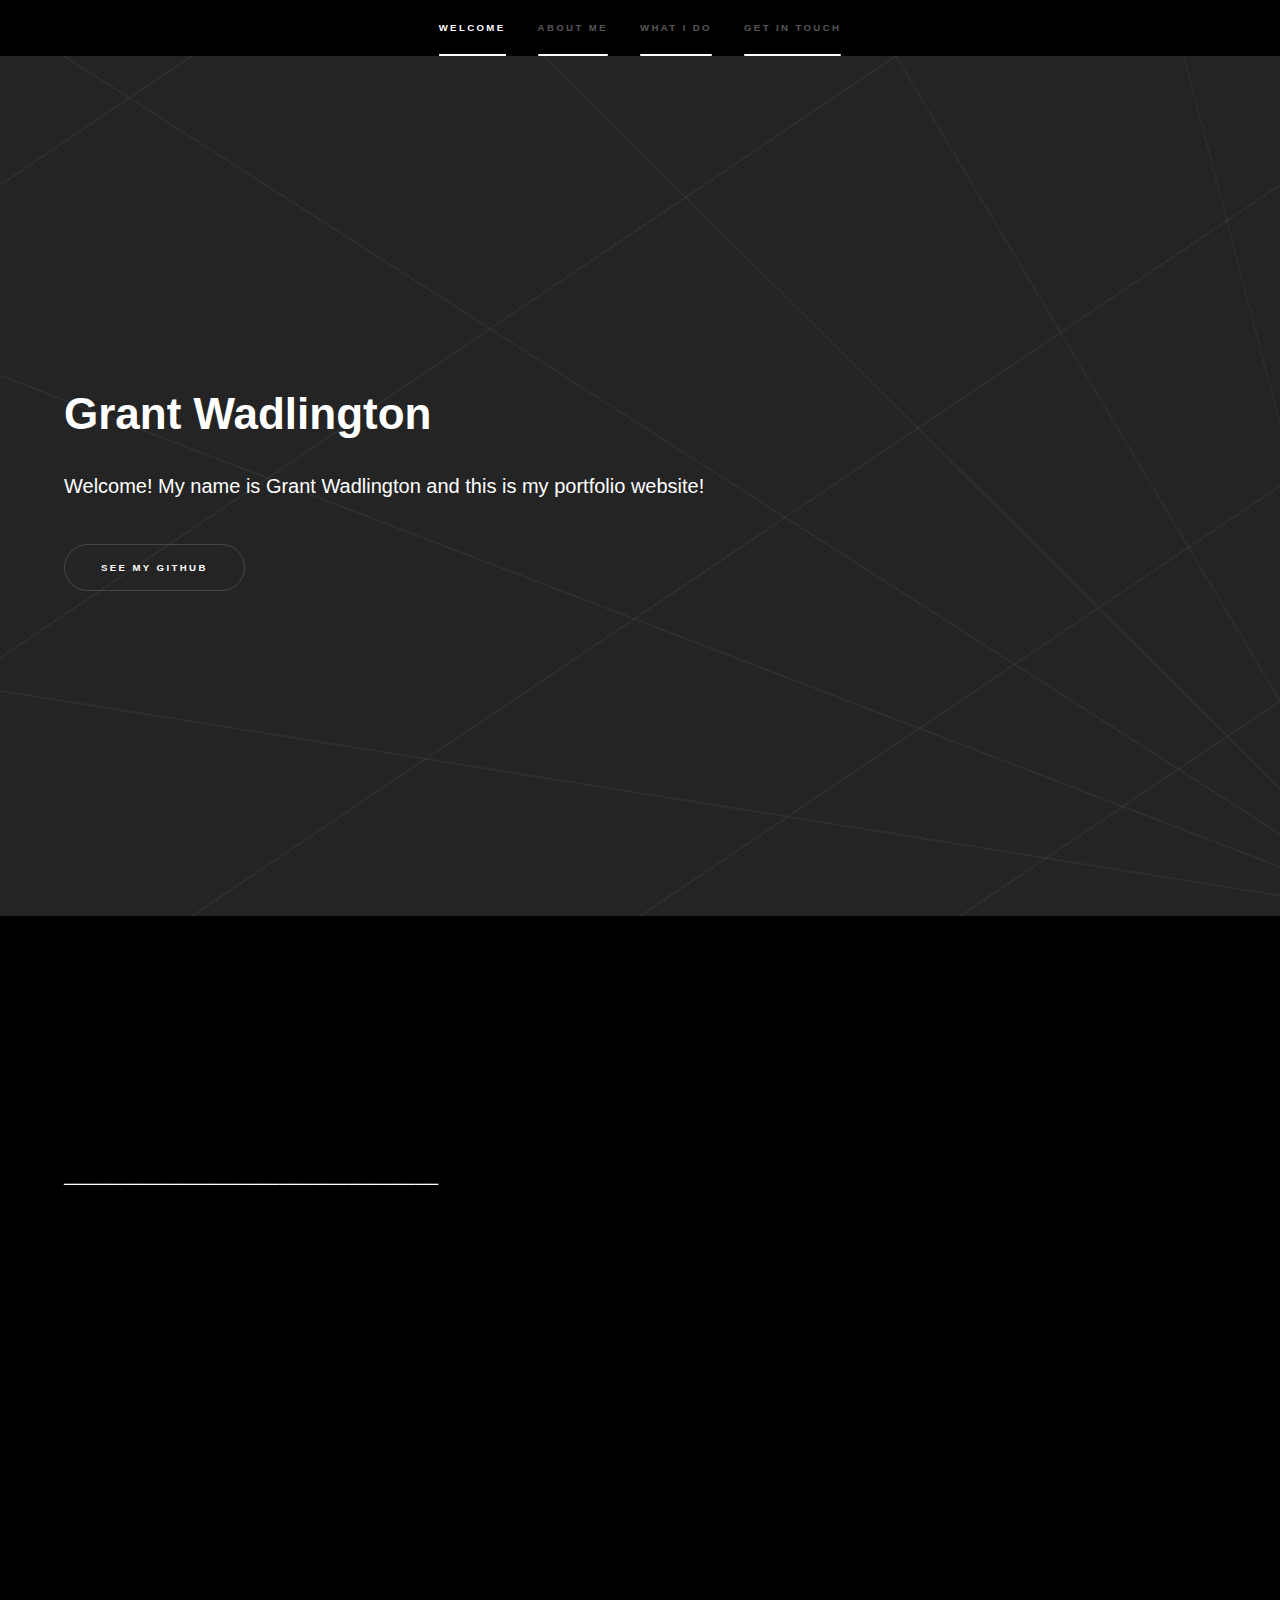
<file: index.html>
<!DOCTYPE HTML>
<!--
	Hyperspace by HTML5 UP
	html5up.net | @ajlkn
	Free for personal and commercial use under the CCA 3.0 license (html5up.net/license)
-->
<html>
	<head>
		<title>Grant Wadlington</title>
		<meta charset="utf-8" />
		<meta name="viewport" content="width=device-width, initial-scale=1, user-scalable=no" />
		<link rel="stylesheet" href="assets/css/main.css" />
		<noscript><link rel="stylesheet" href="assets/css/noscript.css" /></noscript>
	</head>
	<body class="is-preload">

		<!-- Sidebar -->
			<section id="sidebar">
				<div class="inner">
					<nav>
						<ul>
							<li><a href="#intro">Welcome</a></li>
							<li><a href="#one">About me</a></li>
							<li><a href="#two">What I do</a></li>
							<li><a href="#three">Get in touch</a></li>
						</ul>
					</nav>
				</div>
			</section>

		<!-- Wrapper -->
			<div id="wrapper">

				<!-- Intro -->
					<section id="intro" class="wrapper style1 fullscreen fade-up">
						<div class="inner">
							<h1>Grant Wadlington</h1>
							<p>Welcome! My name is Grant Wadlington and this is my portfolio website! <br/></p>
							<ul class="actions">
								<li><a href="https://github.com/grantwad" class="button">See My GitHub</a></li>
							</ul>
						
						</div>
					</section>

				<!-- One -->
					<section id="one" class="wrapper style2 spotlights">
						<section>
					
							<div class="content">
								<div class="inner">
									<h2>About me</h2>
									<p>My name is Grant Wadlington and this is my portfolio website! Currently, I am enrolled in the BC Skills coding class of 2021-2022.</p>
								</div>
								<div>─────────────────────────────────</div>
							</div>
						</section>
						<section>
							
							<div class="content">
								<div class="inner">
									<h2>What I do</h2>
									<p>I design and develop websites specifically for startups and small businesses.</p>
									<ul class="actions">
										<li><a href="#three" class="button">Is that you? Contact me!</a></li>
									</ul>
								
								<div>─────────────────────────────────</div>
						
						
					

				<!-- Two -->
				

				
						<div class="inner">
							

							<ul></ul>
							<ul class="actions">
								<li><a href="https://github.com/grantwad/TextAdventureGameProject" class="button">See My Text Adventure Game Project</a></li></ul>
								<a href="https://github.com/grantwad/TaskManagerProject" class="button">See My Task Manager Project</a></li></ul> 
<ul></ul>
							</li></ul>
							<a href="https://github.com/grantwad/PasswordGeneratorProject" class="button">See My Password Manager Project</a></li></ul>
							<ul></ul>
						</li></ul>
						<a href="https://github.com/grantwad?tab=repositories" class="button">...More</a></li></ul>
						<ul></ul>
						<ul> </ul>
					</section>

					

					</section>
				<!-- Three -->
					<section id="three" class="wrapper style1 fade-up">
						<div class="inner">
							<h2>Get in touch</h2>
							<p>Like what you see? Contact me! </p>
							<div class="split style1">
								<section>
									<form method="post" action="#">
										<div class="fields">
											<div class="field half">
												<label for="name">Your Name</label>
												<input type="text" name="name" id="name" />
											</div>
											<div class="field half">
												<label for="email">Your Email</label>
												<input type="text" name="email" id="email" />
											</div>
											<div class="field">
												<label for="message">Your Message</label>
												<textarea name="message" id="message" rows="5"></textarea>
											</div>
										</div>
										<ul class="actions">
											<li><a href="" class="button submit">Ready to submit your message? Click here!</a></li>
										</ul>
									</form>
								</section>
								<section>
									<ul class="contact">
						
										<li>
											<h3>Email me!</h3>
											<a href="#">grant.c.wadlington@gmail.com</a>
										</li>
										<li>
											<h3>Call me!</h3>
											<span>(859) 559-9109</span>
										</li>
										<li>
											<h3>Connect with me!</h3>
											<ul class="icons">
											
												<li><a href="https://github.com/grantwad" class="icon brands fa-github"><span class="label">GitHub</span></a></li>
												<li><a href="https://www.instagram.com/grantwadlington/" class="icon brands fa-instagram"><span class="label">Instagram</span></a></li>
										
											</ul>
										</li>
									</ul>
								</section>
							</div>
						</div>
					</section>

			</div>

		<!-- Footer -->
			<footer id="footer" class="wrapper style1-alt">
				<div class="inner">
					<ul class="menu">
						<li>&copy; Grant Wadlington 2021©. All rights reserved. </li>
					</ul>
				</div>
			</footer>

		<!-- Scripts -->
			<script src="assets/js/jquery.min.js"></script>
			<script src="assets/js/jquery.scrollex.min.js"></script>
			<script src="assets/js/jquery.scrolly.min.js"></script>
			<script src="assets/js/browser.min.js"></script>
			<script src="assets/js/breakpoints.min.js"></script>
			<script src="assets/js/util.js"></script>
			<script src="assets/js/main.js"></script>

	</body>
</html>
</file>
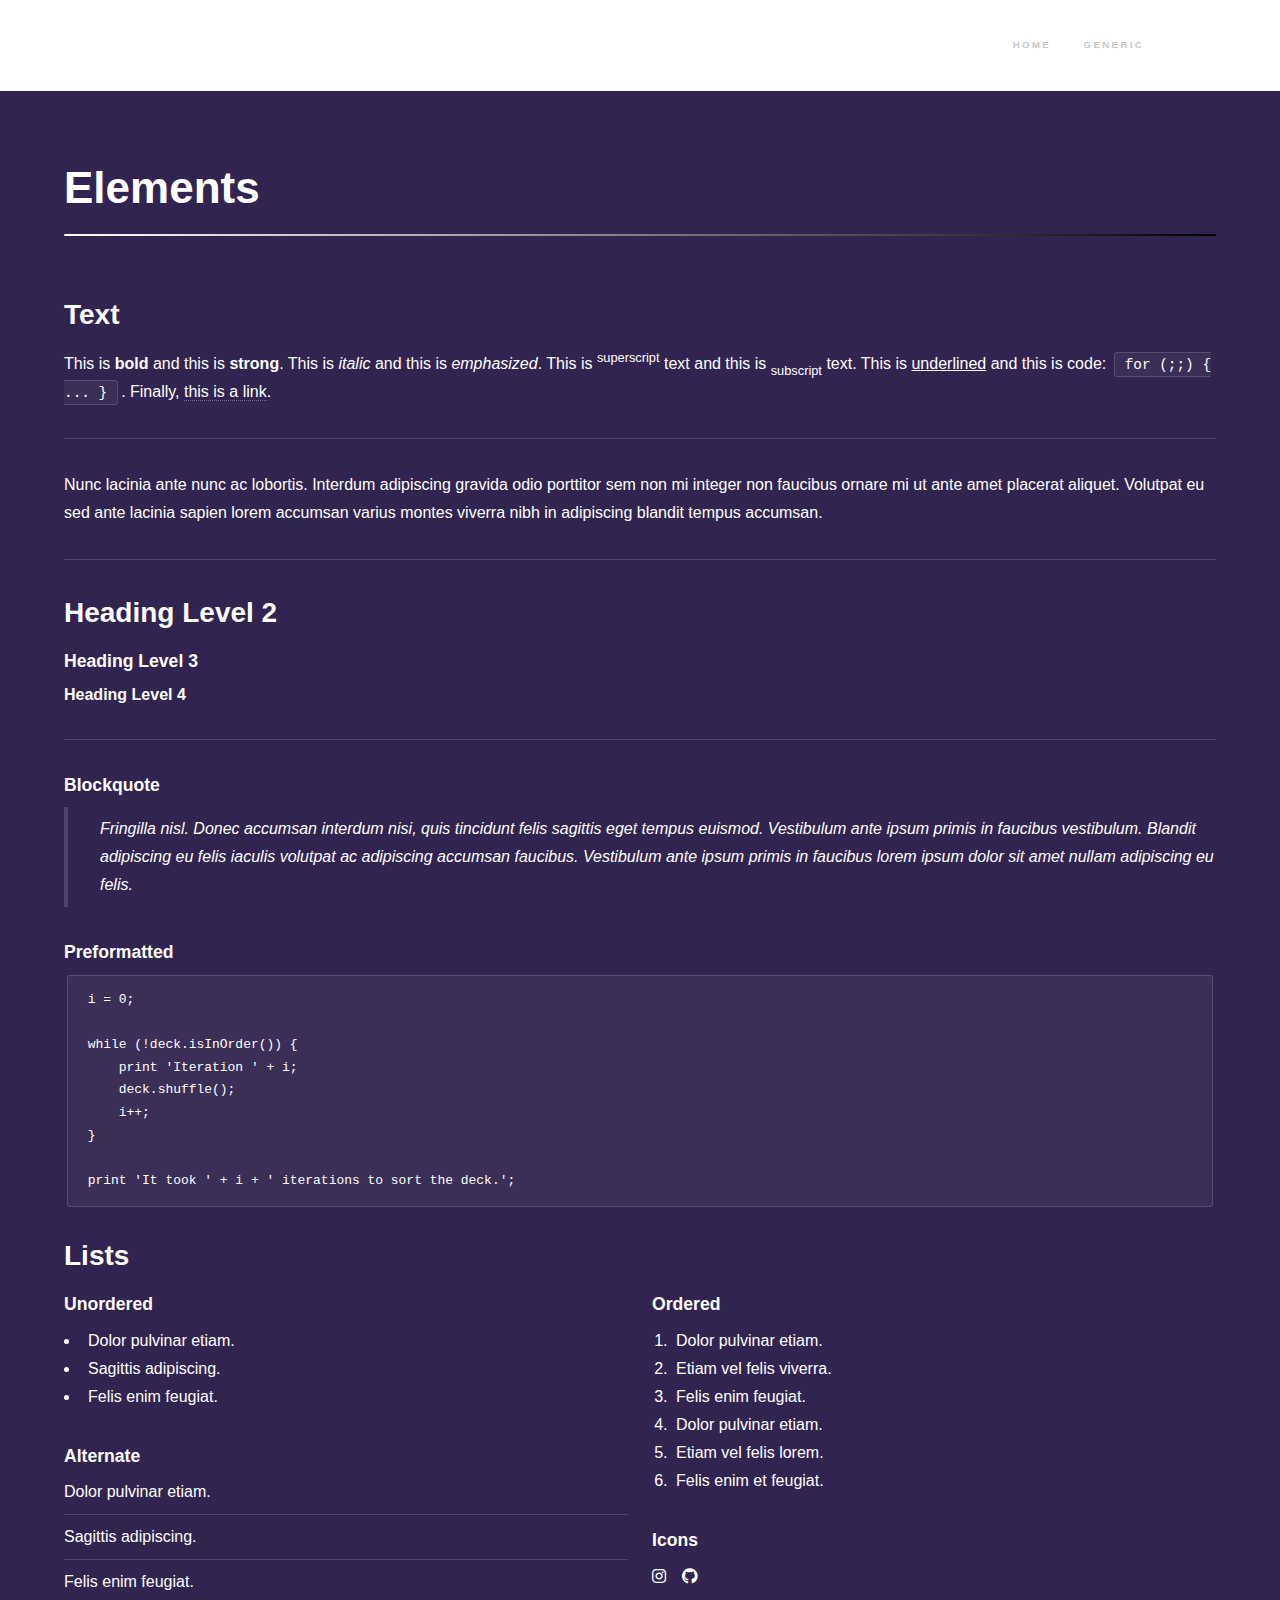
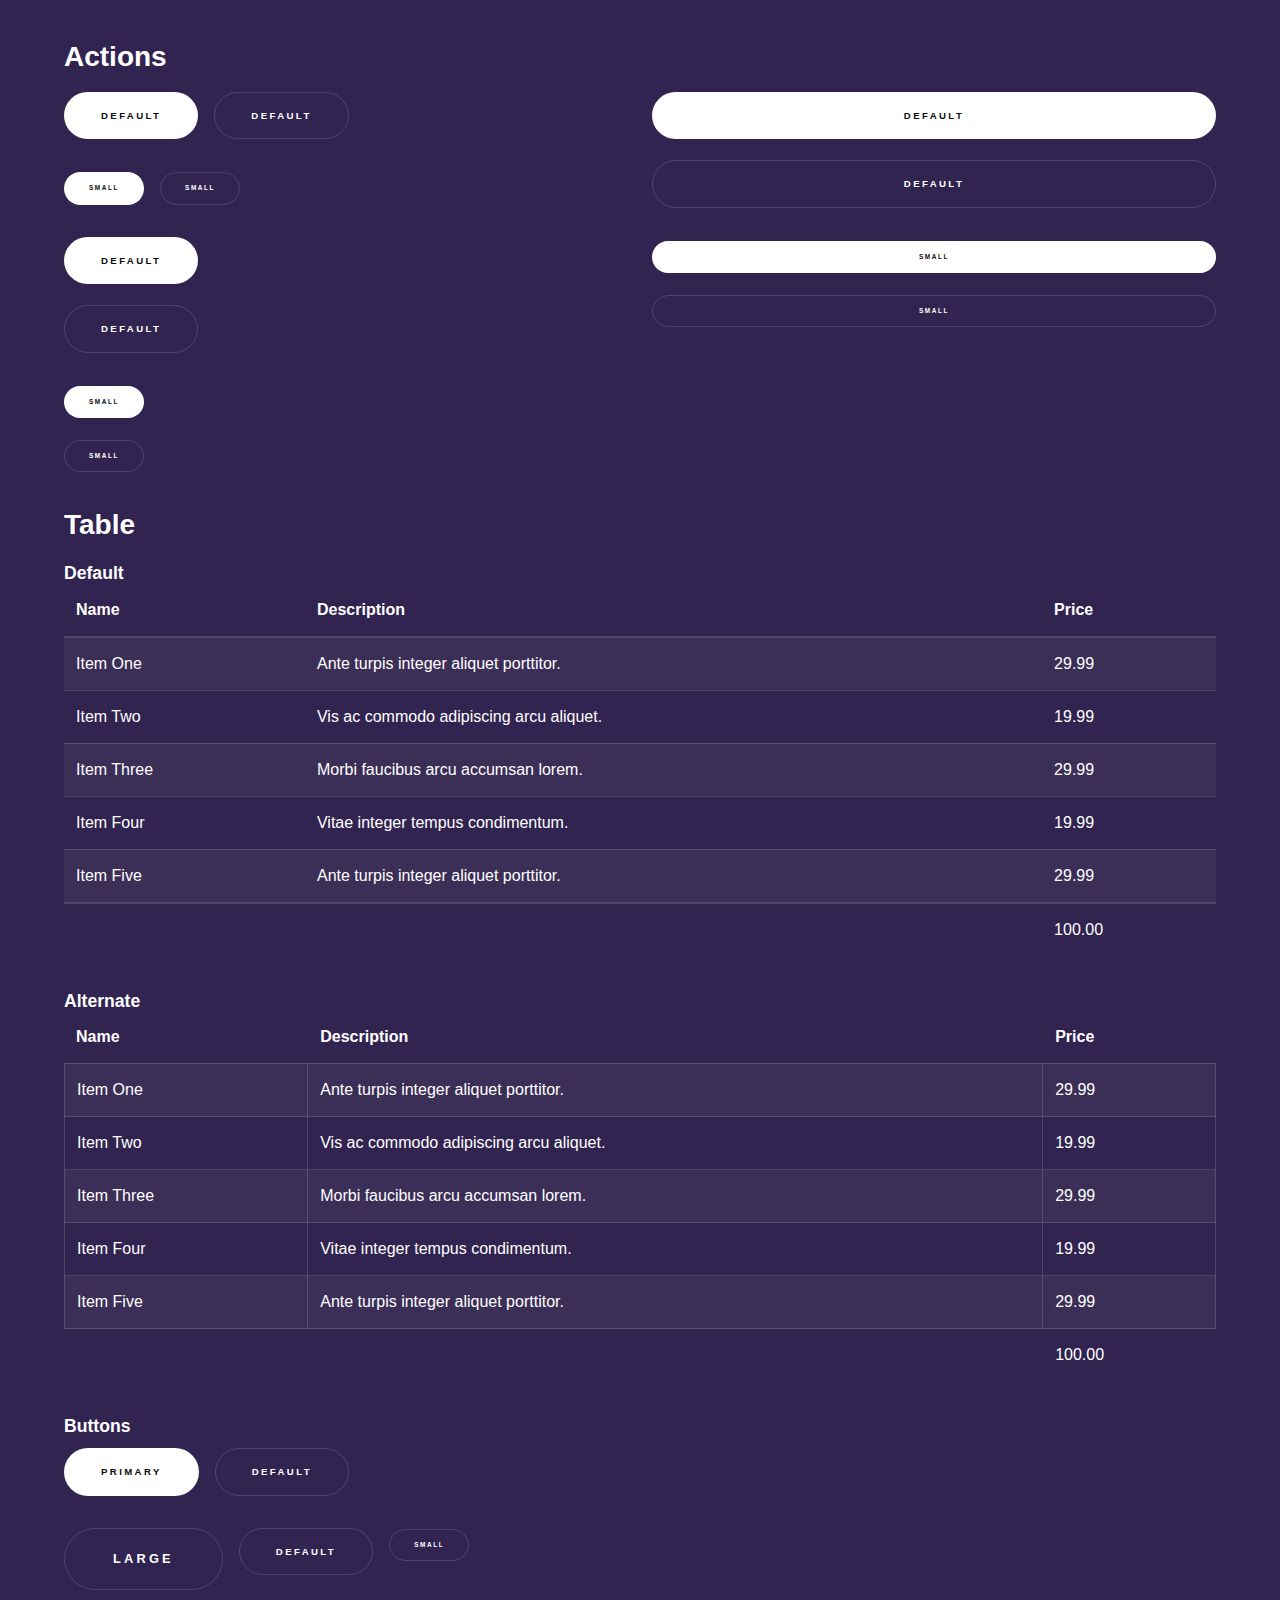
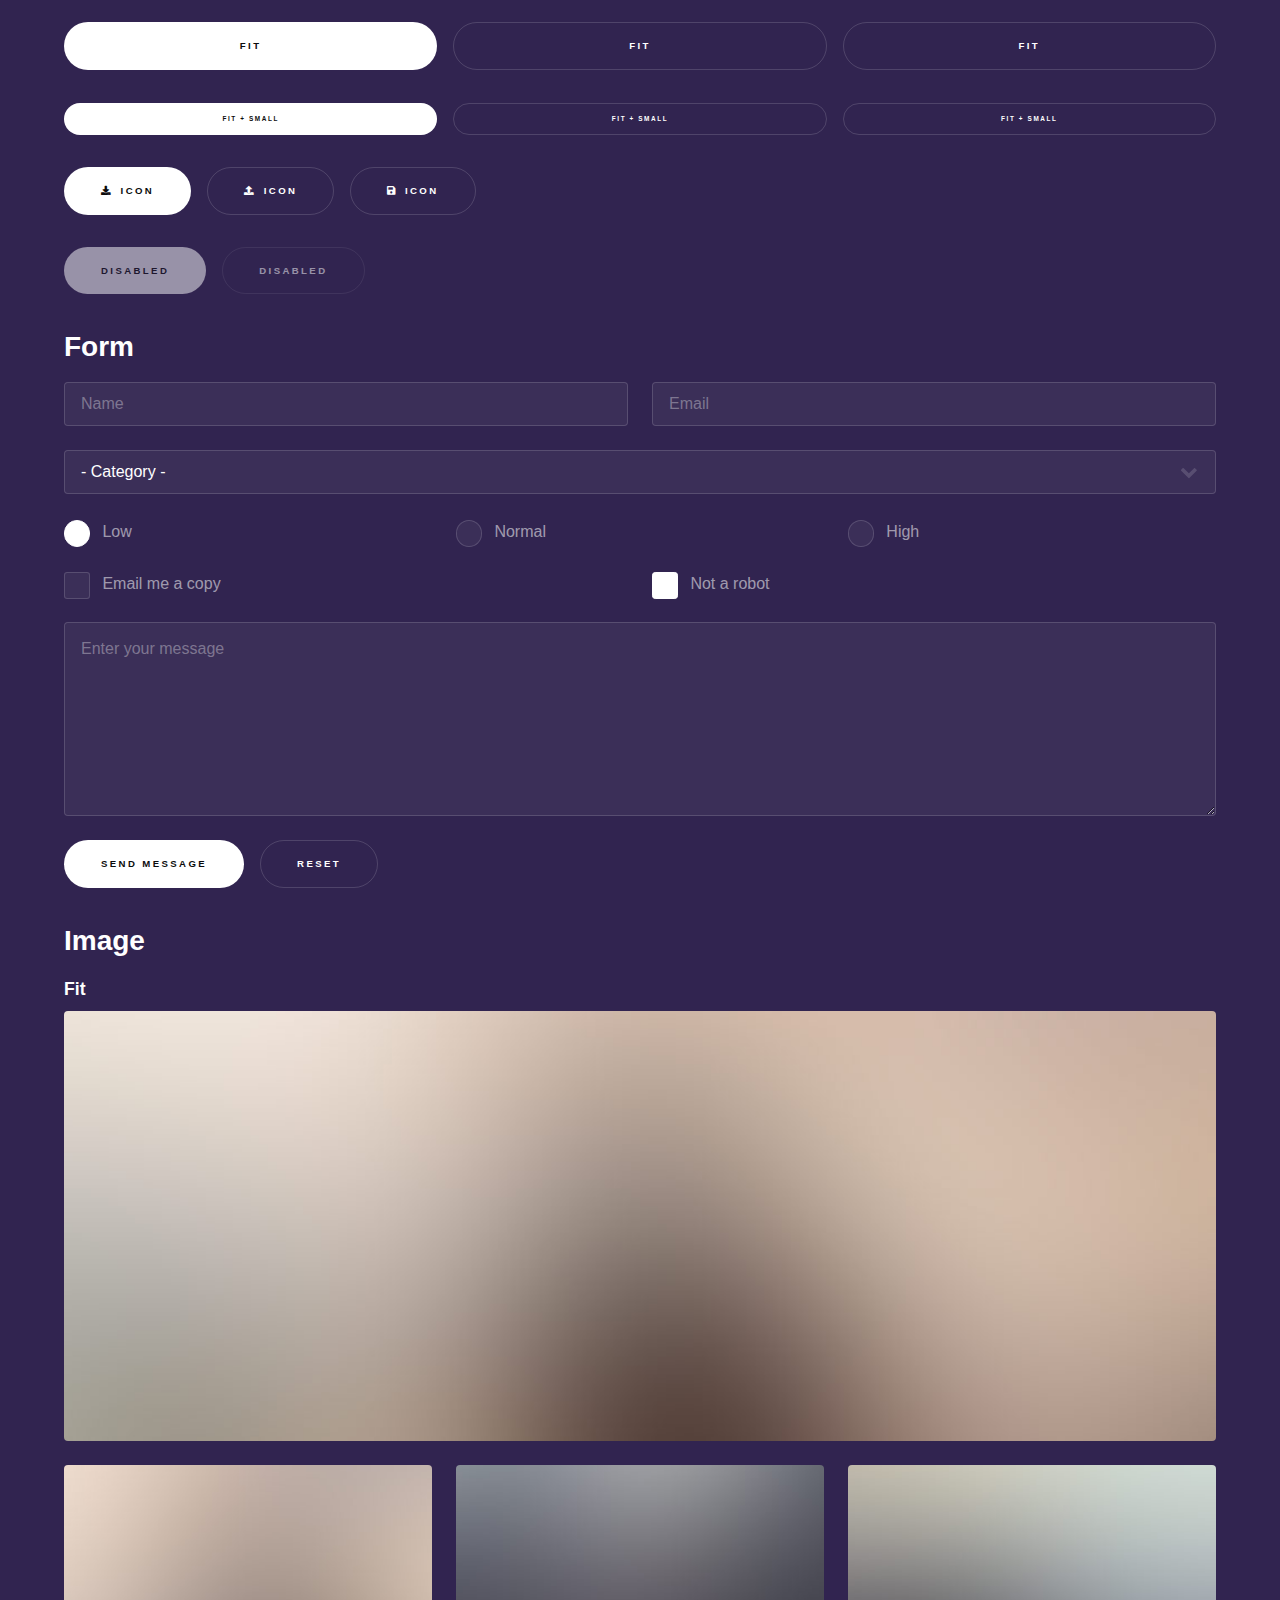
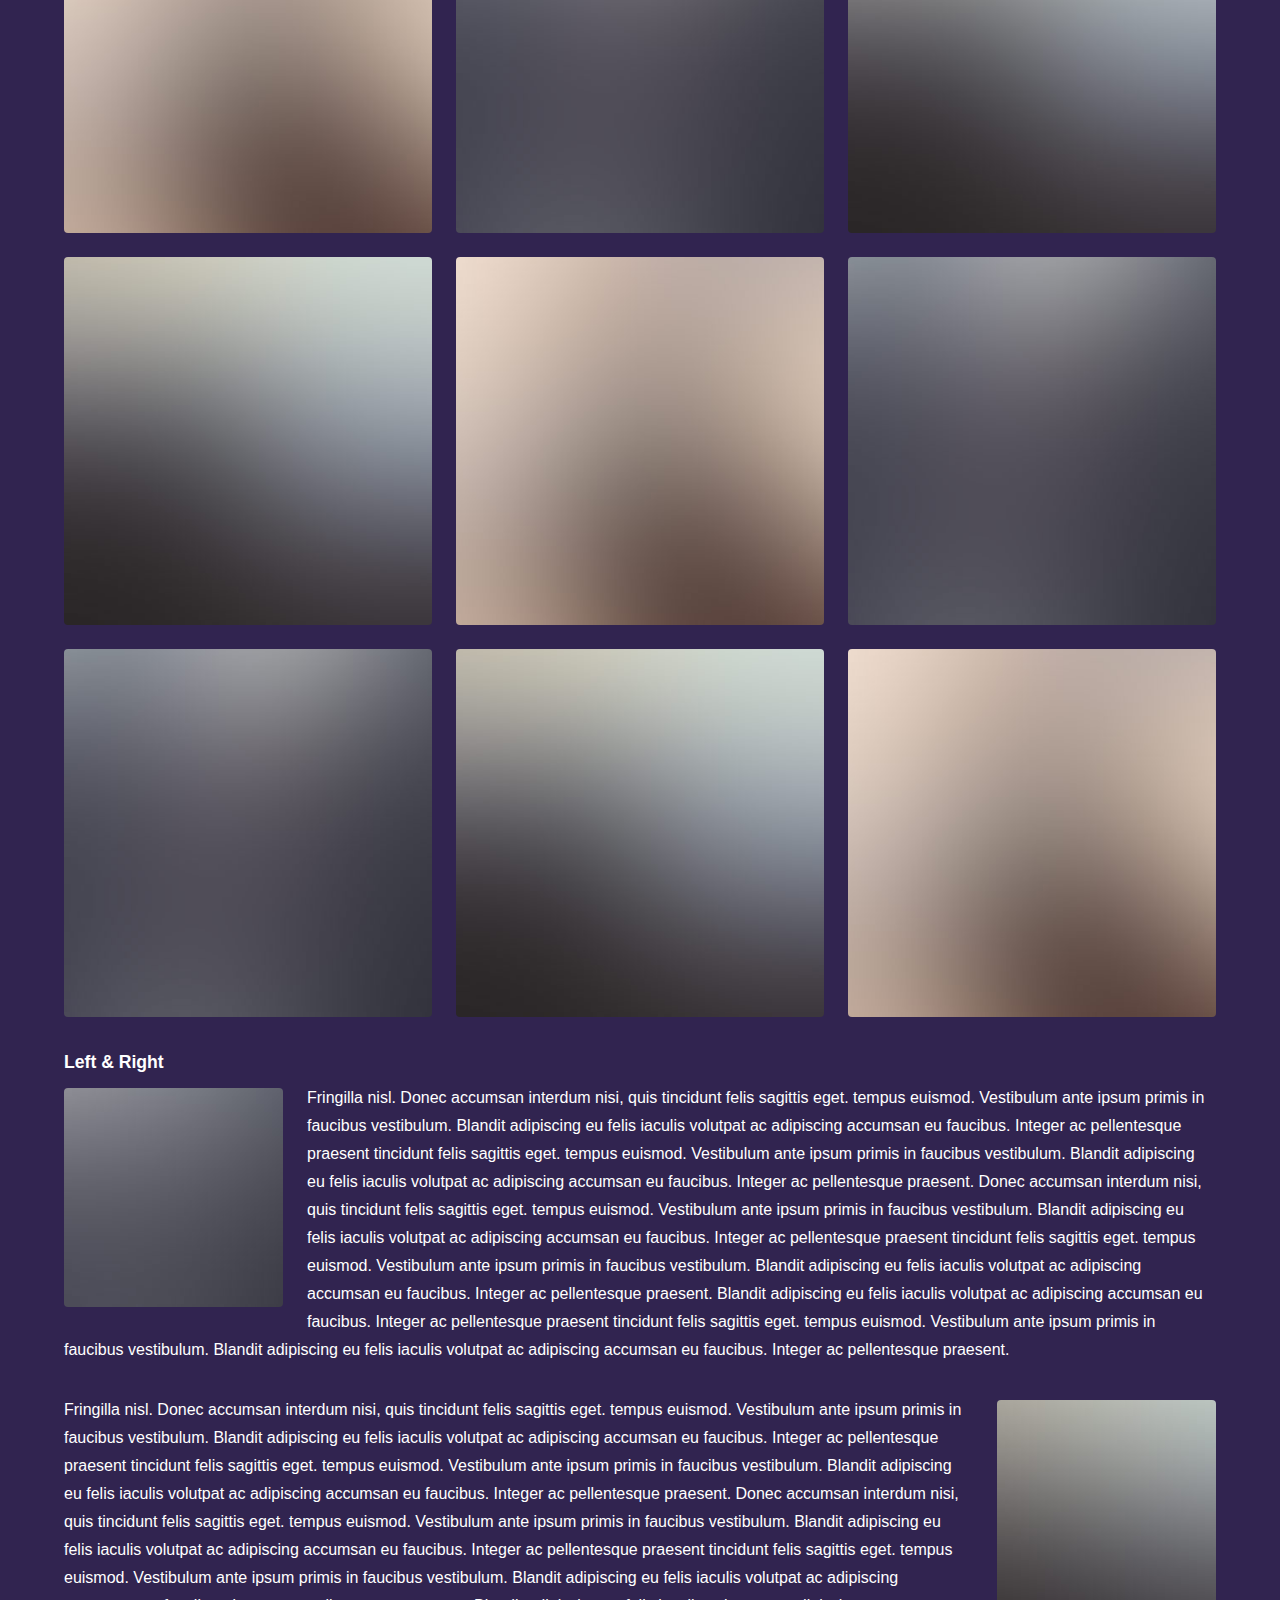
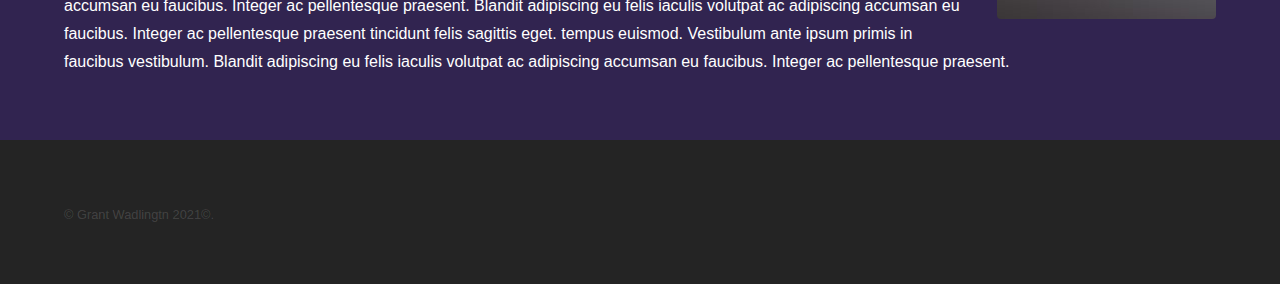
<file: elements.html>
<!DOCTYPE HTML>
<!--
	Hyperspace by HTML5 UP
	html5up.net | @ajlkn
	Free for personal and commercial use under the CCA 3.0 license (html5up.net/license)
-->
<html>
	<head>
		<title>Grant Wadlington Portfolio</title>
		<meta charset="utf-8" />
		<meta name="viewport" content="width=device-width, initial-scale=1, user-scalable=no" />
		<link rel="stylesheet" href="assets/css/main.css" />
		<noscript><link rel="stylesheet" href="assets/css/noscript.css" /></noscript>
	</head>
	<body class="is-preload">

		<!-- Header -->
			<header id="header">
				<a href="index.html" class="title">Grant Wadlington</a>
				<nav>
					<ul>
						<li><a href="index.html">Home</a></li>
						<li><a href="generic.html">Generic</a></li>
						<li><a href="elements.html"  class="active">Elements</a></li>
					</ul>
				</nav>
			</header>

		<!-- Wrapper -->
			<div id="wrapper">

				<!-- Main -->
					<section id="main" class="wrapper">
						<div class="inner">
							<h1 class="major">Elements</h1>

							<!-- Text -->
								<section>
									<h2>Text</h2>
									<p>This is <b>bold</b> and this is <strong>strong</strong>. This is <i>italic</i> and this is <em>emphasized</em>.
									This is <sup>superscript</sup> text and this is <sub>subscript</sub> text.
									This is <u>underlined</u> and this is code: <code>for (;;) { ... }</code>. Finally, <a href="#">this is a link</a>.</p>
									<hr />
									<p>Nunc lacinia ante nunc ac lobortis. Interdum adipiscing gravida odio porttitor sem non mi integer non faucibus ornare mi ut ante amet placerat aliquet. Volutpat eu sed ante lacinia sapien lorem accumsan varius montes viverra nibh in adipiscing blandit tempus accumsan.</p>
									<hr />
									<h2>Heading Level 2</h2>
									<h3>Heading Level 3</h3>
									<h4>Heading Level 4</h4>
									<hr />
									<h3>Blockquote</h3>
									<blockquote>Fringilla nisl. Donec accumsan interdum nisi, quis tincidunt felis sagittis eget tempus euismod. Vestibulum ante ipsum primis in faucibus vestibulum. Blandit adipiscing eu felis iaculis volutpat ac adipiscing accumsan faucibus. Vestibulum ante ipsum primis in faucibus lorem ipsum dolor sit amet nullam adipiscing eu felis.</blockquote>
									<h3>Preformatted</h3>
									<pre><code>i = 0;

while (!deck.isInOrder()) {
    print 'Iteration ' + i;
    deck.shuffle();
    i++;
}

print 'It took ' + i + ' iterations to sort the deck.';</code></pre>
								</section>

							<!-- Lists -->
								<section>
									<h2>Lists</h2>
									<div class="row">
										<div class="col-6 col-12-medium">
											<h3>Unordered</h3>
											<ul>
												<li>Dolor pulvinar etiam.</li>
												<li>Sagittis adipiscing.</li>
												<li>Felis enim feugiat.</li>
											</ul>
											<h3>Alternate</h3>
											<ul class="alt">
												<li>Dolor pulvinar etiam.</li>
												<li>Sagittis adipiscing.</li>
												<li>Felis enim feugiat.</li>
											</ul>
										</div>
										<div class="col-6 col-12-medium">
											<h3>Ordered</h3>
											<ol>
												<li>Dolor pulvinar etiam.</li>
												<li>Etiam vel felis viverra.</li>
												<li>Felis enim feugiat.</li>
												<li>Dolor pulvinar etiam.</li>
												<li>Etiam vel felis lorem.</li>
												<li>Felis enim et feugiat.</li>
											</ol>
											<h3>Icons</h3>
											<ul class="icons">
										
												<li><a href="#" class="icon brands fa-instagram"><span class="label">Instagram</span></a></li>
												<li><a href="#" class="icon brands fa-github"><span class="label">Github</span></a></li>
											</ul>
										</div>
									</div>
									<h2>Actions</h2>
									<div class="row">
										<div class="col-6 col-12-medium">
											<ul class="actions">
												<li><a href="#" class="button primary">Default</a></li>
												<li><a href="#" class="button">Default</a></li>
											</ul>
											<ul class="actions small">
												<li><a href="#" class="button primary small">Small</a></li>
												<li><a href="#" class="button small">Small</a></li>
											</ul>
											<ul class="actions stacked">
												<li><a href="#" class="button primary">Default</a></li>
												<li><a href="#" class="button">Default</a></li>
											</ul>
											<ul class="actions stacked">
												<li><a href="#" class="button primary small">Small</a></li>
												<li><a href="#" class="button small">Small</a></li>
											</ul>
										</div>
										<div class="col-6 col-12-medium">
											<ul class="actions stacked">
												<li><a href="#" class="button primary fit">Default</a></li>
												<li><a href="#" class="button fit">Default</a></li>
											</ul>
											<ul class="actions stacked">
												<li><a href="#" class="button primary small fit">Small</a></li>
												<li><a href="#" class="button small fit">Small</a></li>
											</ul>
										</div>
									</div>
								</section>

							<!-- Table -->
								<section>
									<h2>Table</h2>
									<h3>Default</h3>
									<div class="table-wrapper">
										<table>
											<thead>
												<tr>
													<th>Name</th>
													<th>Description</th>
													<th>Price</th>
												</tr>
											</thead>
											<tbody>
												<tr>
													<td>Item One</td>
													<td>Ante turpis integer aliquet porttitor.</td>
													<td>29.99</td>
												</tr>
												<tr>
													<td>Item Two</td>
													<td>Vis ac commodo adipiscing arcu aliquet.</td>
													<td>19.99</td>
												</tr>
												<tr>
													<td>Item Three</td>
													<td> Morbi faucibus arcu accumsan lorem.</td>
													<td>29.99</td>
												</tr>
												<tr>
													<td>Item Four</td>
													<td>Vitae integer tempus condimentum.</td>
													<td>19.99</td>
												</tr>
												<tr>
													<td>Item Five</td>
													<td>Ante turpis integer aliquet porttitor.</td>
													<td>29.99</td>
												</tr>
											</tbody>
											<tfoot>
												<tr>
													<td colspan="2"></td>
													<td>100.00</td>
												</tr>
											</tfoot>
										</table>
									</div>

									<h3>Alternate</h3>
									<div class="table-wrapper">
										<table class="alt">
											<thead>
												<tr>
													<th>Name</th>
													<th>Description</th>
													<th>Price</th>
												</tr>
											</thead>
											<tbody>
												<tr>
													<td>Item One</td>
													<td>Ante turpis integer aliquet porttitor.</td>
													<td>29.99</td>
												</tr>
												<tr>
													<td>Item Two</td>
													<td>Vis ac commodo adipiscing arcu aliquet.</td>
													<td>19.99</td>
												</tr>
												<tr>
													<td>Item Three</td>
													<td> Morbi faucibus arcu accumsan lorem.</td>
													<td>29.99</td>
												</tr>
												<tr>
													<td>Item Four</td>
													<td>Vitae integer tempus condimentum.</td>
													<td>19.99</td>
												</tr>
												<tr>
													<td>Item Five</td>
													<td>Ante turpis integer aliquet porttitor.</td>
													<td>29.99</td>
												</tr>
											</tbody>
											<tfoot>
												<tr>
													<td colspan="2"></td>
													<td>100.00</td>
												</tr>
											</tfoot>
										</table>
									</div>
								</section>

							<!-- Buttons -->
								<section>
									<h3>Buttons</h3>
									<ul class="actions">
										<li><a href="#" class="button primary">Primary</a></li>
										<li><a href="#" class="button">Default</a></li>
									</ul>
									<ul class="actions">
										<li><a href="#" class="button large">Large</a></li>
										<li><a href="#" class="button">Default</a></li>
										<li><a href="#" class="button small">Small</a></li>
									</ul>
									<ul class="actions fit">
										<li><a href="#" class="button primary fit">Fit</a></li>
										<li><a href="#" class="button fit">Fit</a></li>
										<li><a href="#" class="button fit">Fit</a></li>
									</ul>
									<ul class="actions fit small">
										<li><a href="#" class="button primary fit small">Fit + Small</a></li>
										<li><a href="#" class="button fit small">Fit + Small</a></li>
										<li><a href="#" class="button fit small">Fit + Small</a></li>
									</ul>
									<ul class="actions">
										<li><a href="#" class="button primary icon solid fa-download">Icon</a></li>
										<li><a href="#" class="button icon solid fa-upload">Icon</a></li>
										<li><a href="#" class="button icon solid fa-save">Icon</a></li>
									</ul>
									<ul class="actions">
										<li><span class="button primary disabled">Disabled</span></li>
										<li><span class="button disabled">Disabled</span></li>
									</ul>
								</section>

							<!-- Form -->
								<section>
									<h2>Form</h2>
									<form method="post" action="#">
										<div class="row gtr-uniform">
											<div class="col-6 col-12-xsmall">
												<input type="text" name="demo-name" id="demo-name" value="" placeholder="Name" />
											</div>
											<div class="col-6 col-12-xsmall">
												<input type="email" name="demo-email" id="demo-email" value="" placeholder="Email" />
											</div>
											<div class="col-12">
												<select name="demo-category" id="demo-category">
													<option value="">- Category -</option>
													<option value="1">Manufacturing</option>
													<option value="1">Shipping</option>
													<option value="1">Administration</option>
													<option value="1">Human Resources</option>
												</select>
											</div>
											<div class="col-4 col-12-small">
												<input type="radio" id="demo-priority-low" name="demo-priority" checked>
												<label for="demo-priority-low">Low</label>
											</div>
											<div class="col-4 col-12-small">
												<input type="radio" id="demo-priority-normal" name="demo-priority">
												<label for="demo-priority-normal">Normal</label>
											</div>
											<div class="col-4 col-12-small">
												<input type="radio" id="demo-priority-high" name="demo-priority">
												<label for="demo-priority-high">High</label>
											</div>
											<div class="col-6 col-12-small">
												<input type="checkbox" id="demo-copy" name="demo-copy">
												<label for="demo-copy">Email me a copy</label>
											</div>
											<div class="col-6 col-12-small">
												<input type="checkbox" id="demo-human" name="demo-human" checked>
												<label for="demo-human">Not a robot</label>
											</div>
											<div class="col-12">
												<textarea name="demo-message" id="demo-message" placeholder="Enter your message" rows="6"></textarea>
											</div>
											<div class="col-12">
												<ul class="actions">
													<li><input type="submit" value="Send Message" class="primary" /></li>
													<li><input type="reset" value="Reset" /></li>
												</ul>
											</div>
										</div>
									</form>
								</section>

							<!-- Image -->
								<section>
									<h2>Image</h2>
									<h3>Fit</h3>
									<div class="box alt">
										<div class="row gtr-uniform">
											<div class="col-12"><span class="image fit"><img src="images/pic04.jpg" alt="" /></span></div>
											<div class="col-4"><span class="image fit"><img src="images/pic01.jpg" alt="" /></span></div>
											<div class="col-4"><span class="image fit"><img src="images/pic02.jpg" alt="" /></span></div>
											<div class="col-4"><span class="image fit"><img src="images/pic03.jpg" alt="" /></span></div>
											<div class="col-4"><span class="image fit"><img src="images/pic03.jpg" alt="" /></span></div>
											<div class="col-4"><span class="image fit"><img src="images/pic01.jpg" alt="" /></span></div>
											<div class="col-4"><span class="image fit"><img src="images/pic02.jpg" alt="" /></span></div>
											<div class="col-4"><span class="image fit"><img src="images/pic02.jpg" alt="" /></span></div>
											<div class="col-4"><span class="image fit"><img src="images/pic03.jpg" alt="" /></span></div>
											<div class="col-4"><span class="image fit"><img src="images/pic01.jpg" alt="" /></span></div>
										</div>
									</div>
									<h3>Left &amp; Right</h3>
									<p><span class="image left"><img src="images/pic05.jpg" alt="" /></span>Fringilla nisl. Donec accumsan interdum nisi, quis tincidunt felis sagittis eget. tempus euismod. Vestibulum ante ipsum primis in faucibus vestibulum. Blandit adipiscing eu felis iaculis volutpat ac adipiscing accumsan eu faucibus. Integer ac pellentesque praesent tincidunt felis sagittis eget. tempus euismod. Vestibulum ante ipsum primis in faucibus vestibulum. Blandit adipiscing eu felis iaculis volutpat ac adipiscing accumsan eu faucibus. Integer ac pellentesque praesent. Donec accumsan interdum nisi, quis tincidunt felis sagittis eget. tempus euismod. Vestibulum ante ipsum primis in faucibus vestibulum. Blandit adipiscing eu felis iaculis volutpat ac adipiscing accumsan eu faucibus. Integer ac pellentesque praesent tincidunt felis sagittis eget. tempus euismod. Vestibulum ante ipsum primis in faucibus vestibulum. Blandit adipiscing eu felis iaculis volutpat ac adipiscing accumsan eu faucibus. Integer ac pellentesque praesent. Blandit adipiscing eu felis iaculis volutpat ac adipiscing accumsan eu faucibus. Integer ac pellentesque praesent tincidunt felis sagittis eget. tempus euismod. Vestibulum ante ipsum primis in faucibus vestibulum. Blandit adipiscing eu felis iaculis volutpat ac adipiscing accumsan eu faucibus. Integer ac pellentesque praesent.</p>
									<p><span class="image right"><img src="images/pic06.jpg" alt="" /></span>Fringilla nisl. Donec accumsan interdum nisi, quis tincidunt felis sagittis eget. tempus euismod. Vestibulum ante ipsum primis in faucibus vestibulum. Blandit adipiscing eu felis iaculis volutpat ac adipiscing accumsan eu faucibus. Integer ac pellentesque praesent tincidunt felis sagittis eget. tempus euismod. Vestibulum ante ipsum primis in faucibus vestibulum. Blandit adipiscing eu felis iaculis volutpat ac adipiscing accumsan eu faucibus. Integer ac pellentesque praesent. Donec accumsan interdum nisi, quis tincidunt felis sagittis eget. tempus euismod. Vestibulum ante ipsum primis in faucibus vestibulum. Blandit adipiscing eu felis iaculis volutpat ac adipiscing accumsan eu faucibus. Integer ac pellentesque praesent tincidunt felis sagittis eget. tempus euismod. Vestibulum ante ipsum primis in faucibus vestibulum. Blandit adipiscing eu felis iaculis volutpat ac adipiscing accumsan eu faucibus. Integer ac pellentesque praesent. Blandit adipiscing eu felis iaculis volutpat ac adipiscing accumsan eu faucibus. Integer ac pellentesque praesent tincidunt felis sagittis eget. tempus euismod. Vestibulum ante ipsum primis in faucibus vestibulum. Blandit adipiscing eu felis iaculis volutpat ac adipiscing accumsan eu faucibus. Integer ac pellentesque praesent.</p>
								</section>

						</div>
					</section>

			</div>

		<!-- Footer -->
			<footer id="footer" class="wrapper alt">
				<div class="inner">
					<ul class="menu">
						<li>&copy; Grant Wadlingtn 2021©.</li>
					</ul>
				</div>
			</footer>

		<!-- Scripts -->
			<script src="assets/js/jquery.min.js"></script>
			<script src="assets/js/jquery.scrollex.min.js"></script>
			<script src="assets/js/jquery.scrolly.min.js"></script>
			<script src="assets/js/browser.min.js"></script>
			<script src="assets/js/breakpoints.min.js"></script>
			<script src="assets/js/util.js"></script>
			<script src="assets/js/main.js"></script>

	</body>
</html>
</file>
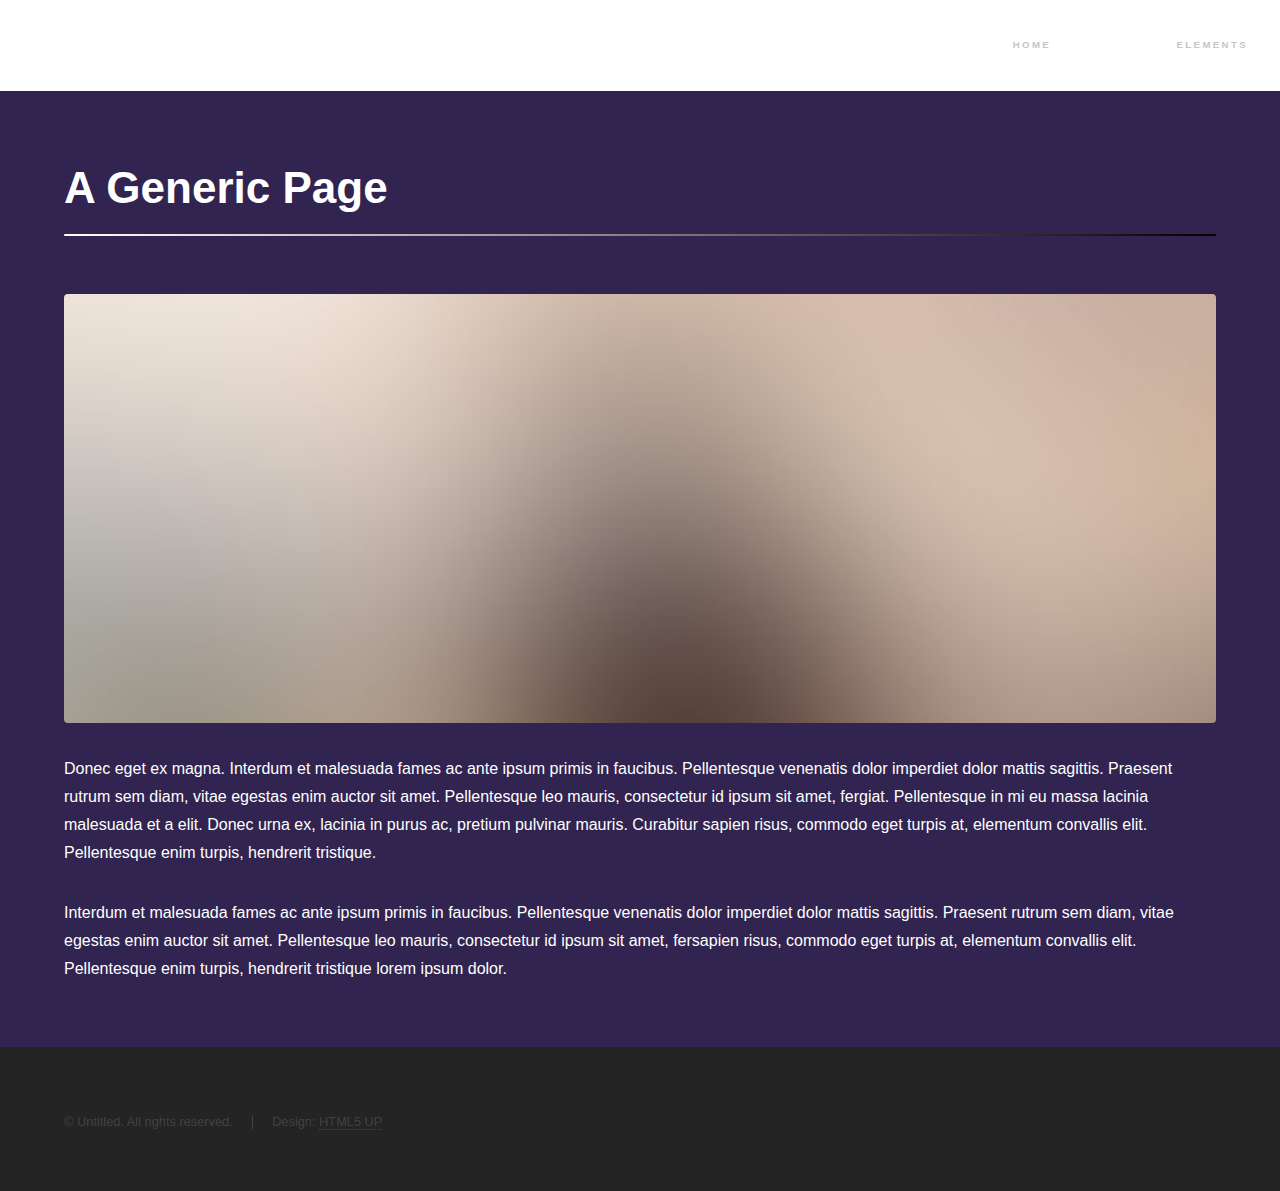
<file: generic.html>
<!DOCTYPE HTML>
<!--
	Hyperspace by HTML5 UP
	html5up.net | @ajlkn
	Free for personal and commercial use under the CCA 3.0 license (html5up.net/license)
-->
<html>
	<head>
		<title>Generic - Hyperspace by HTML5 UP</title>
		<meta charset="utf-8" />
		<meta name="viewport" content="width=device-width, initial-scale=1, user-scalable=no" />
		<link rel="stylesheet" href="assets/css/main.css" />
		<noscript><link rel="stylesheet" href="assets/css/noscript.css" /></noscript>
	</head>
	<body class="is-preload">

		<!-- Header -->
			<header id="header">
				<a href="index.html" class="title">Hyperspace</a>
				<nav>
					<ul>
						<li><a href="index.html">Home</a></li>
						<li><a href="generic.html" class="active">Generic</a></li>
						<li><a href="elements.html">Elements</a></li>
					</ul>
				</nav>
			</header>

		<!-- Wrapper -->
			<div id="wrapper">

				<!-- Main -->
					<section id="main" class="wrapper">
						<div class="inner">
							<h1 class="major">A Generic Page</h1>
							<span class="image fit"><img src="images/pic04.jpg" alt="" /></span>
							<p>Donec eget ex magna. Interdum et malesuada fames ac ante ipsum primis in faucibus. Pellentesque venenatis dolor imperdiet dolor mattis sagittis. Praesent rutrum sem diam, vitae egestas enim auctor sit amet. Pellentesque leo mauris, consectetur id ipsum sit amet, fergiat. Pellentesque in mi eu massa lacinia malesuada et a elit. Donec urna ex, lacinia in purus ac, pretium pulvinar mauris. Curabitur sapien risus, commodo eget turpis at, elementum convallis elit. Pellentesque enim turpis, hendrerit tristique.</p>
							<p>Interdum et malesuada fames ac ante ipsum primis in faucibus. Pellentesque venenatis dolor imperdiet dolor mattis sagittis. Praesent rutrum sem diam, vitae egestas enim auctor sit amet. Pellentesque leo mauris, consectetur id ipsum sit amet, fersapien risus, commodo eget turpis at, elementum convallis elit. Pellentesque enim turpis, hendrerit tristique lorem ipsum dolor.</p>
						</div>
					</section>

			</div>

		<!-- Footer -->
			<footer id="footer" class="wrapper alt">
				<div class="inner">
					<ul class="menu">
						<li>&copy; Untitled. All rights reserved.</li><li>Design: <a href="http://html5up.net">HTML5 UP</a></li>
					</ul>
				</div>
			</footer>

		<!-- Scripts -->
			<script src="assets/js/jquery.min.js"></script>
			<script src="assets/js/jquery.scrollex.min.js"></script>
			<script src="assets/js/jquery.scrolly.min.js"></script>
			<script src="assets/js/browser.min.js"></script>
			<script src="assets/js/breakpoints.min.js"></script>
			<script src="assets/js/util.js"></script>
			<script src="assets/js/main.js"></script>

	</body>
</html>
</file>
<file: assets/css/noscript.css>
/*
	Hyperspace by HTML5 UP
	html5up.net | @ajlkn
	Free for personal and commercial use under the CCA 3.0 license (html5up.net/license)
*/

/* Spotlights */

	.spotlights > section > .image:before {
		opacity: 0 !important;
	}

	.spotlights > section > .content > .inner {
		-moz-transform: none !important;
		-webkit-transform: none !important;
		-ms-transform: none !important;
		transform: none !important;
		opacity: 1 !important;
	}

/* Wrapper */

	.wrapper > .inner {
		opacity: 1 !important;
		-moz-transform: none !important;
		-webkit-transform: none !important;
		-ms-transform: none !important;
		transform: none !important;
	}

/* Sidebar */

	#sidebar > .inner {
		opacity: 1 !important;
	}

	#sidebar nav > ul > li {
		-moz-transform: none !important;
		-webkit-transform: none !important;
		-ms-transform: none !important;
		transform: none !important;
		opacity: 1 !important;
	}
</file>
<file: assets/css/main.css>
@import url(fontawesome-all.min.css);

/*
	Hyperspace by HTML5 UP
	html5up.net | @ajlkn
	Free for personal and commercial use under the CCA 3.0 license (html5up.net/license)
*/

html, body, div, span, applet, object,
iframe, h1, h2, h3, h4, h5, h6, p, blockquote,
pre, a, abbr, acronym, address, big, cite,
code, del, dfn, em, img, ins, kbd, q, s, samp,
small, strike, strong, sub, sup, tt, var, b,
u, i, center, dl, dt, dd, ol, ul, li, fieldset,
form, label, legend, table, caption, tbody,
tfoot, thead, tr, th, td, article, aside,
canvas, details, embed, figure, figcaption,
footer, header, hgroup, menu, nav, output, ruby,
section, summary, time, mark, audio, video {
	margin: 0;
	padding: 0;
	border: 0;
	font-size: 100%;
	font: inherit;
	vertical-align: baseline;}

article, aside, details, figcaption, figure,
footer, header, hgroup, menu, nav, section {
	display: block;}

body {
	line-height: 1;
}

ol, ul {
	list-style: none;
}

blockquote, q {
	quotes: none;
}

	blockquote:before, blockquote:after, q:before, q:after {
		content: '';
		content: none;
	}

table {
	border-collapse: collapse;
	border-spacing: 0;
}

body {
	-webkit-text-size-adjust: none;
}

mark {
	background-color: transparent;
	color: inherit;
}

input::-moz-focus-inner {
	border: 0;
	padding: 0;
}

input, select, textarea {
	-moz-appearance: none;
	-webkit-appearance: none;
	-ms-appearance: none;
	appearance: none;
}

/* Basic */

	@-ms-viewport {
		width: device-width;
	}

	body {
		-ms-overflow-style: scrollbar;
	}

	@media screen and (max-width: 480px) {

		html, body {
			min-width: 320px;
		}

	}

	html {
		box-sizing: border-box;
	}

	*, *:before, *:after {
		box-sizing: inherit;
	}

	body {
		background: #312450;
	}

		body.is-preload *, body.is-preload *:before, body.is-preload *:after {
			-moz-animation: none !important;
			-webkit-animation: none !important;
			-ms-animation: none !important;
			animation: none !important;
			-moz-transition: none !important;
			-webkit-transition: none !important;
			-ms-transition: none !important;
			transition: none !important;
		}

/* Type */

	body, input, select, textarea {
		color: rgb(255, 255, 255);
		font-family: Arial, Helvetica, sans-serif;
		font-size: 16.5pt;
		font-weight: normal;
		line-height: 1.75;
	}

		@media screen and (max-width: 1680px) {

			body, input, select, textarea {
				font-size: 13pt;
			}

		}

		@media screen and (max-width: 1280px) {

			body, input, select, textarea {
				font-size: 12pt;
			}

		}

		@media screen and (max-width: 360px) {

			body, input, select, textarea {
				font-size: 11pt;
			}

		}

	a {
		-moz-transition: color 0.2s ease, border-bottom-color 0.2s ease;
		-webkit-transition: color 0.2s ease, border-bottom-color 0.2s ease;
		-ms-transition: color 0.2s ease, border-bottom-color 0.2s ease;
		transition: color 0.2s ease, border-bottom-color 0.2s ease;
		border-bottom: dotted 1px rgba(255, 255, 255, 0.35);
		color: inherit;
		text-decoration: none;
	}

		a:hover {
			border-bottom-color: transparent;
			color: #ffffff;
		}

	strong, b {
		color: #ffffff;
		font-weight: bold;
	}

	em, i {
		font-style: italic;
	}

	p {
		margin: 0 0 2em 0;
	}

	h1, h2, h3, h4, h5, h6 {
		color: #ffffff;
		font-weight: bold;
		line-height: 1.5;
		margin: 0 0 0.5em 0;
	}

		h1 a, h2 a, h3 a, h4 a, h5 a, h6 a {
			color: inherit;
			text-decoration: none;
		}

	h1 {
		font-size: 2.75em;
	}

		h1.major {
			margin: 0 0 1.3em 0;
			position: relative;
			padding-bottom: 0.35em;
		}

			h1.major:after {
				background-image: -moz-linear-gradient(to right, #ffffff, #000000);
				background-image: -webkit-linear-gradient(to right, #ffffff, #000000);
				background-image: -ms-linear-gradient(to right, #ffffff, #000000);
				background-image: linear-gradient(to right, #ffffff, #000000);
				-moz-transition: max-width 0.2s ease;
				-webkit-transition: max-width 0.2s ease;
				-ms-transition: max-width 0.2s ease;
				transition: max-width 0.2s ease;
				border-radius: 0.2em;
				bottom: 0;
				content: '';
				height: 0.05em;
				position: absolute;
				right: 0;
				width: 100%;
			}

	h2 {
		font-size: 1.75em;
	}

	h3 {
		font-size: 1.1em;
	}

	h4 {
		font-size: 1em;
	}

	h5 {
		font-size: 0.8em;
	}

	h6 {
		font-size: 0.6em;
	}

	@media screen and (max-width: 736px) {

		h1 {
			font-size: 2em;
		}

		h2 {
			font-size: 1.25em;
		}

		h3 {
			font-size: 1em;
		}

		h4 {
			font-size: 0.8em;
		}

		h5 {
			font-size: 0.6em;
		}

		h6 {
			font-size: 0.6em;
		}

	}

	sub {
		font-size: 0.8em;
		position: relative;
		top: 0.5em;
	}

	sup {
		font-size: 0.8em;
		position: relative;
		top: -0.5em;
	}

	blockquote {
		border-left: solid 4px rgba(255, 255, 255, 0.15);
		font-style: italic;
		margin: 0 0 2em 0;
		padding: 0.5em 0 0.5em 2em;
	}

	code {
		background: rgba(255, 255, 255, 0.05);
		border-radius: 0.25em;
		border: solid 1px rgba(255, 255, 255, 0.15);
		font-family: "Courier New", monospace;
		font-size: 0.9em;
		margin: 0 0.25em;
		padding: 0.25em 0.65em;
	}

	pre {
		-webkit-overflow-scrolling: touch;
		font-family: "Courier New", monospace;
		font-size: 0.9em;
		margin: 0 0 2em 0;
	}

		pre code {
			display: block;
			line-height: 1.75em;
			padding: 1em 1.5em;
			overflow-x: auto;
		}

	hr {
		border: 0;
		border-bottom: solid 1px rgba(255, 255, 255, 0.15);
		margin: 2em 0;
	}

		hr.major {
			margin: 3em 0;
		}

	.align-left {
		text-align: left;
	}

	.align-center {
		text-align: center;
	}

	.align-right {
		text-align: right;
	}

/* Row */

	.row {
		display: flex;
		flex-wrap: wrap;
		box-sizing: border-box;
		align-items: stretch;
	}

		.row > * {
			box-sizing: border-box;
		}

		.row.gtr-uniform > * > :last-child {
			margin-bottom: 0;
		}

		.row.aln-left {
			justify-content: flex-start;
		}

		.row.aln-center {
			justify-content: center;
		}

		.row.aln-right {
			justify-content: flex-end;
		}

		.row.aln-top {
			align-items: flex-start;
		}

		.row.aln-middle {
			align-items: center;
		}

		.row.aln-bottom {
			align-items: flex-end;
		}

		.row > .imp {
			order: -1;
		}

		.row > .col-1 {
			width: 8.33333%;
		}

		.row > .off-1 {
			margin-left: 8.33333%;
		}

		.row > .col-2 {
			width: 16.66667%;
		}

		.row > .off-2 {
			margin-left: 16.66667%;
		}

		.row > .col-3 {
			width: 25%;
		}

		.row > .off-3 {
			margin-left: 25%;
		}

		.row > .col-4 {
			width: 33.33333%;
		}

		.row > .off-4 {
			margin-left: 33.33333%;
		}

		.row > .col-5 {
			width: 41.66667%;
		}

		.row > .off-5 {
			margin-left: 41.66667%;
		}

		.row > .col-6 {
			width: 50%;
		}

		.row > .off-6 {
			margin-left: 50%;
		}

		.row > .col-7 {
			width: 58.33333%;
		}

		.row > .off-7 {
			margin-left: 58.33333%;
		}

		.row > .col-8 {
			width: 66.66667%;
		}

		.row > .off-8 {
			margin-left: 66.66667%;
		}

		.row > .col-9 {
			width: 75%;
		}

		.row > .off-9 {
			margin-left: 75%;
		}

		.row > .col-10 {
			width: 83.33333%;
		}

		.row > .off-10 {
			margin-left: 83.33333%;
		}

		.row > .col-11 {
			width: 91.66667%;
		}

		.row > .off-11 {
			margin-left: 91.66667%;
		}

		.row > .col-12 {
			width: 100%;
		}

		.row > .off-12 {
			margin-left: 100%;
		}

		.row.gtr-0 {
			margin-top: 0;
			margin-left: 0em;
		}

			.row.gtr-0 > * {
				padding: 0 0 0 0em;
			}

			.row.gtr-0.gtr-uniform {
				margin-top: 0em;
			}

				.row.gtr-0.gtr-uniform > * {
					padding-top: 0em;
				}

		.row.gtr-25 {
			margin-top: 0;
			margin-left: -0.375em;
		}

			.row.gtr-25 > * {
				padding: 0 0 0 0.375em;
			}

			.row.gtr-25.gtr-uniform {
				margin-top: -0.375em;
			}

				.row.gtr-25.gtr-uniform > * {
					padding-top: 0.375em;
				}

		.row.gtr-50 {
			margin-top: 0;
			margin-left: -0.75em;
		}

			.row.gtr-50 > * {
				padding: 0 0 0 0.75em;
			}

			.row.gtr-50.gtr-uniform {
				margin-top: -0.75em;
			}

				.row.gtr-50.gtr-uniform > * {
					padding-top: 0.75em;
				}

		.row {
			margin-top: 0;
			margin-left: -1.5em;
		}

			.row > * {
				padding: 0 0 0 1.5em;
			}

			.row.gtr-uniform {
				margin-top: -1.5em;
			}

				.row.gtr-uniform > * {
					padding-top: 1.5em;
				}

		.row.gtr-150 {
			margin-top: 0;
			margin-left: -2.25em;
		}

			.row.gtr-150 > * {
				padding: 0 0 0 2.25em;
			}

			.row.gtr-150.gtr-uniform {
				margin-top: -2.25em;
			}

				.row.gtr-150.gtr-uniform > * {
					padding-top: 2.25em;
				}

		.row.gtr-200 {
			margin-top: 0;
			margin-left: -3em;
		}

			.row.gtr-200 > * {
				padding: 0 0 0 3em;
			}

			.row.gtr-200.gtr-uniform {
				margin-top: -3em;
			}

				.row.gtr-200.gtr-uniform > * {
					padding-top: 3em;
				}

		@media screen and (max-width: 1680px) {

			.row {
				display: flex;
				flex-wrap: wrap;
				box-sizing: border-box;
				align-items: stretch;
			}

				.row > * {
					box-sizing: border-box;
				}

				.row.gtr-uniform > * > :last-child {
					margin-bottom: 0;
				}

				.row.aln-left {
					justify-content: flex-start;
				}

				.row.aln-center {
					justify-content: center;
				}

				.row.aln-right {
					justify-content: flex-end;
				}

				.row.aln-top {
					align-items: flex-start;
				}

				.row.aln-middle {
					align-items: center;
				}

				.row.aln-bottom {
					align-items: flex-end;
				}

				.row > .imp-xlarge {
					order: -1;
				}

				.row > .col-1-xlarge {
					width: 8.33333%;
				}

				.row > .off-1-xlarge {
					margin-left: 8.33333%;
				}

				.row > .col-2-xlarge {
					width: 16.66667%;
				}

				.row > .off-2-xlarge {
					margin-left: 16.66667%;
				}

				.row > .col-3-xlarge {
					width: 25%;
				}

				.row > .off-3-xlarge {
					margin-left: 25%;
				}

				.row > .col-4-xlarge {
					width: 33.33333%;
				}

				.row > .off-4-xlarge {
					margin-left: 33.33333%;
				}

				.row > .col-5-xlarge {
					width: 41.66667%;
				}

				.row > .off-5-xlarge {
					margin-left: 41.66667%;
				}

				.row > .col-6-xlarge {
					width: 50%;
				}

				.row > .off-6-xlarge {
					margin-left: 50%;
				}

				.row > .col-7-xlarge {
					width: 58.33333%;
				}

				.row > .off-7-xlarge {
					margin-left: 58.33333%;
				}

				.row > .col-8-xlarge {
					width: 66.66667%;
				}

				.row > .off-8-xlarge {
					margin-left: 66.66667%;
				}

				.row > .col-9-xlarge {
					width: 75%;
				}

				.row > .off-9-xlarge {
					margin-left: 75%;
				}

				.row > .col-10-xlarge {
					width: 83.33333%;
				}

				.row > .off-10-xlarge {
					margin-left: 83.33333%;
				}

				.row > .col-11-xlarge {
					width: 91.66667%;
				}

				.row > .off-11-xlarge {
					margin-left: 91.66667%;
				}

				.row > .col-12-xlarge {
					width: 100%;
				}

				.row > .off-12-xlarge {
					margin-left: 100%;
				}

				.row.gtr-0 {
					margin-top: 0;
					margin-left: 0em;
				}

					.row.gtr-0 > * {
						padding: 0 0 0 0em;
					}

					.row.gtr-0.gtr-uniform {
						margin-top: 0em;
					}

						.row.gtr-0.gtr-uniform > * {
							padding-top: 0em;
						}

				.row.gtr-25 {
					margin-top: 0;
					margin-left: -0.375em;
				}

					.row.gtr-25 > * {
						padding: 0 0 0 0.375em;
					}

					.row.gtr-25.gtr-uniform {
						margin-top: -0.375em;
					}

						.row.gtr-25.gtr-uniform > * {
							padding-top: 0.375em;
						}

				.row.gtr-50 {
					margin-top: 0;
					margin-left: -0.75em;
				}

					.row.gtr-50 > * {
						padding: 0 0 0 0.75em;
					}

					.row.gtr-50.gtr-uniform {
						margin-top: -0.75em;
					}

						.row.gtr-50.gtr-uniform > * {
							padding-top: 0.75em;
						}

				.row {
					margin-top: 0;
					margin-left: -1.5em;
				}

					.row > * {
						padding: 0 0 0 1.5em;
					}

					.row.gtr-uniform {
						margin-top: -1.5em;
					}

						.row.gtr-uniform > * {
							padding-top: 1.5em;
						}

				.row.gtr-150 {
					margin-top: 0;
					margin-left: -2.25em;
				}

					.row.gtr-150 > * {
						padding: 0 0 0 2.25em;
					}

					.row.gtr-150.gtr-uniform {
						margin-top: -2.25em;
					}

						.row.gtr-150.gtr-uniform > * {
							padding-top: 2.25em;
						}

				.row.gtr-200 {
					margin-top: 0;
					margin-left: -3em;
				}

					.row.gtr-200 > * {
						padding: 0 0 0 3em;
					}

					.row.gtr-200.gtr-uniform {
						margin-top: -3em;
					}

						.row.gtr-200.gtr-uniform > * {
							padding-top: 3em;
						}

		}

		@media screen and (max-width: 1280px) {

			.row {
				display: flex;
				flex-wrap: wrap;
				box-sizing: border-box;
				align-items: stretch;
			}

				.row > * {
					box-sizing: border-box;
				}

				.row.gtr-uniform > * > :last-child {
					margin-bottom: 0;
				}

				.row.aln-left {
					justify-content: flex-start;
				}

				.row.aln-center {
					justify-content: center;
				}

				.row.aln-right {
					justify-content: flex-end;
				}

				.row.aln-top {
					align-items: flex-start;
				}

				.row.aln-middle {
					align-items: center;
				}

				.row.aln-bottom {
					align-items: flex-end;
				}

				.row > .imp-large {
					order: -1;
				}

				.row > .col-1-large {
					width: 8.33333%;
				}

				.row > .off-1-large {
					margin-left: 8.33333%;
				}

				.row > .col-2-large {
					width: 16.66667%;
				}

				.row > .off-2-large {
					margin-left: 16.66667%;
				}

				.row > .col-3-large {
					width: 25%;
				}

				.row > .off-3-large {
					margin-left: 25%;
				}

				.row > .col-4-large {
					width: 33.33333%;
				}

				.row > .off-4-large {
					margin-left: 33.33333%;
				}

				.row > .col-5-large {
					width: 41.66667%;
				}

				.row > .off-5-large {
					margin-left: 41.66667%;
				}

				.row > .col-6-large {
					width: 50%;
				}

				.row > .off-6-large {
					margin-left: 50%;
				}

				.row > .col-7-large {
					width: 58.33333%;
				}

				.row > .off-7-large {
					margin-left: 58.33333%;
				}

				.row > .col-8-large {
					width: 66.66667%;
				}

				.row > .off-8-large {
					margin-left: 66.66667%;
				}

				.row > .col-9-large {
					width: 75%;
				}

				.row > .off-9-large {
					margin-left: 75%;
				}

				.row > .col-10-large {
					width: 83.33333%;
				}

				.row > .off-10-large {
					margin-left: 83.33333%;
				}

				.row > .col-11-large {
					width: 91.66667%;
				}

				.row > .off-11-large {
					margin-left: 91.66667%;
				}

				.row > .col-12-large {
					width: 100%;
				}

				.row > .off-12-large {
					margin-left: 100%;
				}

				.row.gtr-0 {
					margin-top: 0;
					margin-left: 0em;
				}

					.row.gtr-0 > * {
						padding: 0 0 0 0em;
					}

					.row.gtr-0.gtr-uniform {
						margin-top: 0em;
					}

						.row.gtr-0.gtr-uniform > * {
							padding-top: 0em;
						}

				.row.gtr-25 {
					margin-top: 0;
					margin-left: -0.375em;
				}

					.row.gtr-25 > * {
						padding: 0 0 0 0.375em;
					}

					.row.gtr-25.gtr-uniform {
						margin-top: -0.375em;
					}

						.row.gtr-25.gtr-uniform > * {
							padding-top: 0.375em;
						}

				.row.gtr-50 {
					margin-top: 0;
					margin-left: -0.75em;
				}

					.row.gtr-50 > * {
						padding: 0 0 0 0.75em;
					}

					.row.gtr-50.gtr-uniform {
						margin-top: -0.75em;
					}

						.row.gtr-50.gtr-uniform > * {
							padding-top: 0.75em;
						}

				.row {
					margin-top: 0;
					margin-left: -1.5em;
				}

					.row > * {
						padding: 0 0 0 1.5em;
					}

					.row.gtr-uniform {
						margin-top: -1.5em;
					}

						.row.gtr-uniform > * {
							padding-top: 1.5em;
						}

				.row.gtr-150 {
					margin-top: 0;
					margin-left: -2.25em;
				}

					.row.gtr-150 > * {
						padding: 0 0 0 2.25em;
					}

					.row.gtr-150.gtr-uniform {
						margin-top: -2.25em;
					}

						.row.gtr-150.gtr-uniform > * {
							padding-top: 2.25em;
						}

				.row.gtr-200 {
					margin-top: 0;
					margin-left: -3em;
				}

					.row.gtr-200 > * {
						padding: 0 0 0 3em;
					}

					.row.gtr-200.gtr-uniform {
						margin-top: -3em;
					}

						.row.gtr-200.gtr-uniform > * {
							padding-top: 3em;
						}

		}

		@media screen and (max-width: 980px) {

			.row {
				display: flex;
				flex-wrap: wrap;
				box-sizing: border-box;
				align-items: stretch;
			}

				.row > * {
					box-sizing: border-box;
				}

				.row.gtr-uniform > * > :last-child {
					margin-bottom: 0;
				}

				.row.aln-left {
					justify-content: flex-start;
				}

				.row.aln-center {
					justify-content: center;
				}

				.row.aln-right {
					justify-content: flex-end;
				}

				.row.aln-top {
					align-items: flex-start;
				}

				.row.aln-middle {
					align-items: center;
				}

				.row.aln-bottom {
					align-items: flex-end;
				}

				.row > .imp-medium {
					order: -1;
				}

				.row > .col-1-medium {
					width: 8.33333%;
				}

				.row > .off-1-medium {
					margin-left: 8.33333%;
				}

				.row > .col-2-medium {
					width: 16.66667%;
				}

				.row > .off-2-medium {
					margin-left: 16.66667%;
				}

				.row > .col-3-medium {
					width: 25%;
				}

				.row > .off-3-medium {
					margin-left: 25%;
				}

				.row > .col-4-medium {
					width: 33.33333%;
				}

				.row > .off-4-medium {
					margin-left: 33.33333%;
				}

				.row > .col-5-medium {
					width: 41.66667%;
				}

				.row > .off-5-medium {
					margin-left: 41.66667%;
				}

				.row > .col-6-medium {
					width: 50%;
				}

				.row > .off-6-medium {
					margin-left: 50%;
				}

				.row > .col-7-medium {
					width: 58.33333%;
				}

				.row > .off-7-medium {
					margin-left: 58.33333%;
				}

				.row > .col-8-medium {
					width: 66.66667%;
				}

				.row > .off-8-medium {
					margin-left: 66.66667%;
				}

				.row > .col-9-medium {
					width: 75%;
				}

				.row > .off-9-medium {
					margin-left: 75%;
				}

				.row > .col-10-medium {
					width: 83.33333%;
				}

				.row > .off-10-medium {
					margin-left: 83.33333%;
				}

				.row > .col-11-medium {
					width: 91.66667%;
				}

				.row > .off-11-medium {
					margin-left: 91.66667%;
				}

				.row > .col-12-medium {
					width: 100%;
				}

				.row > .off-12-medium {
					margin-left: 100%;
				}

				.row.gtr-0 {
					margin-top: 0;
					margin-left: 0em;
				}

					.row.gtr-0 > * {
						padding: 0 0 0 0em;
					}

					.row.gtr-0.gtr-uniform {
						margin-top: 0em;
					}

						.row.gtr-0.gtr-uniform > * {
							padding-top: 0em;
						}

				.row.gtr-25 {
					margin-top: 0;
					margin-left: -0.375em;
				}

					.row.gtr-25 > * {
						padding: 0 0 0 0.375em;
					}

					.row.gtr-25.gtr-uniform {
						margin-top: -0.375em;
					}

						.row.gtr-25.gtr-uniform > * {
							padding-top: 0.375em;
						}

				.row.gtr-50 {
					margin-top: 0;
					margin-left: -0.75em;
				}

					.row.gtr-50 > * {
						padding: 0 0 0 0.75em;
					}

					.row.gtr-50.gtr-uniform {
						margin-top: -0.75em;
					}

						.row.gtr-50.gtr-uniform > * {
							padding-top: 0.75em;
						}

				.row {
					margin-top: 0;
					margin-left: -1.5em;
				}

					.row > * {
						padding: 0 0 0 1.5em;
					}

					.row.gtr-uniform {
						margin-top: -1.5em;
					}

						.row.gtr-uniform > * {
							padding-top: 1.5em;
						}

				.row.gtr-150 {
					margin-top: 0;
					margin-left: -2.25em;
				}

					.row.gtr-150 > * {
						padding: 0 0 0 2.25em;
					}

					.row.gtr-150.gtr-uniform {
						margin-top: -2.25em;
					}

						.row.gtr-150.gtr-uniform > * {
							padding-top: 2.25em;
						}

				.row.gtr-200 {
					margin-top: 0;
					margin-left: -3em;
				}

					.row.gtr-200 > * {
						padding: 0 0 0 3em;
					}

					.row.gtr-200.gtr-uniform {
						margin-top: -3em;
					}

						.row.gtr-200.gtr-uniform > * {
							padding-top: 3em;
						}

		}

		@media screen and (max-width: 736px) {

			.row {
				display: flex;
				flex-wrap: wrap;
				box-sizing: border-box;
				align-items: stretch;
			}

				.row > * {
					box-sizing: border-box;
				}

				.row.gtr-uniform > * > :last-child {
					margin-bottom: 0;
				}

				.row.aln-left {
					justify-content: flex-start;
				}

				.row.aln-center {
					justify-content: center;
				}

				.row.aln-right {
					justify-content: flex-end;
				}

				.row.aln-top {
					align-items: flex-start;
				}

				.row.aln-middle {
					align-items: center;
				}

				.row.aln-bottom {
					align-items: flex-end;
				}

				.row > .imp-small {
					order: -1;
				}

				.row > .col-1-small {
					width: 8.33333%;
				}

				.row > .off-1-small {
					margin-left: 8.33333%;
				}

				.row > .col-2-small {
					width: 16.66667%;
				}

				.row > .off-2-small {
					margin-left: 16.66667%;
				}

				.row > .col-3-small {
					width: 25%;
				}

				.row > .off-3-small {
					margin-left: 25%;
				}

				.row > .col-4-small {
					width: 33.33333%;
				}

				.row > .off-4-small {
					margin-left: 33.33333%;
				}

				.row > .col-5-small {
					width: 41.66667%;
				}

				.row > .off-5-small {
					margin-left: 41.66667%;
				}

				.row > .col-6-small {
					width: 50%;
				}

				.row > .off-6-small {
					margin-left: 50%;
				}

				.row > .col-7-small {
					width: 58.33333%;
				}

				.row > .off-7-small {
					margin-left: 58.33333%;
				}

				.row > .col-8-small {
					width: 66.66667%;
				}

				.row > .off-8-small {
					margin-left: 66.66667%;
				}

				.row > .col-9-small {
					width: 75%;
				}

				.row > .off-9-small {
					margin-left: 75%;
				}

				.row > .col-10-small {
					width: 83.33333%;
				}

				.row > .off-10-small {
					margin-left: 83.33333%;
				}

				.row > .col-11-small {
					width: 91.66667%;
				}

				.row > .off-11-small {
					margin-left: 91.66667%;
				}

				.row > .col-12-small {
					width: 100%;
				}

				.row > .off-12-small {
					margin-left: 100%;
				}

				.row.gtr-0 {
					margin-top: 0;
					margin-left: 0em;
				}

					.row.gtr-0 > * {
						padding: 0 0 0 0em;
					}

					.row.gtr-0.gtr-uniform {
						margin-top: 0em;
					}

						.row.gtr-0.gtr-uniform > * {
							padding-top: 0em;
						}

				.row.gtr-25 {
					margin-top: 0;
					margin-left: -0.375em;
				}

					.row.gtr-25 > * {
						padding: 0 0 0 0.375em;
					}

					.row.gtr-25.gtr-uniform {
						margin-top: -0.375em;
					}

						.row.gtr-25.gtr-uniform > * {
							padding-top: 0.375em;
						}

				.row.gtr-50 {
					margin-top: 0;
					margin-left: -0.75em;
				}

					.row.gtr-50 > * {
						padding: 0 0 0 0.75em;
					}

					.row.gtr-50.gtr-uniform {
						margin-top: -0.75em;
					}

						.row.gtr-50.gtr-uniform > * {
							padding-top: 0.75em;
						}

				.row {
					margin-top: 0;
					margin-left: -1.5em;
				}

					.row > * {
						padding: 0 0 0 1.5em;
					}

					.row.gtr-uniform {
						margin-top: -1.5em;
					}

						.row.gtr-uniform > * {
							padding-top: 1.5em;
						}

				.row.gtr-150 {
					margin-top: 0;
					margin-left: -2.25em;
				}

					.row.gtr-150 > * {
						padding: 0 0 0 2.25em;
					}

					.row.gtr-150.gtr-uniform {
						margin-top: -2.25em;
					}

						.row.gtr-150.gtr-uniform > * {
							padding-top: 2.25em;
						}

				.row.gtr-200 {
					margin-top: 0;
					margin-left: -3em;
				}

					.row.gtr-200 > * {
						padding: 0 0 0 3em;
					}

					.row.gtr-200.gtr-uniform {
						margin-top: -3em;
					}

						.row.gtr-200.gtr-uniform > * {
							padding-top: 3em;
						}

		}

		@media screen and (max-width: 480px) {

			.row {
				display: flex;
				flex-wrap: wrap;
				box-sizing: border-box;
				align-items: stretch;
			}

				.row > * {
					box-sizing: border-box;
				}

				.row.gtr-uniform > * > :last-child {
					margin-bottom: 0;
				}

				.row.aln-left {
					justify-content: flex-start;
				}

				.row.aln-center {
					justify-content: center;
				}

				.row.aln-right {
					justify-content: flex-end;
				}

				.row.aln-top {
					align-items: flex-start;
				}

				.row.aln-middle {
					align-items: center;
				}

				.row.aln-bottom {
					align-items: flex-end;
				}

				.row > .imp-xsmall {
					order: -1;
				}

				.row > .col-1-xsmall {
					width: 8.33333%;
				}

				.row > .off-1-xsmall {
					margin-left: 8.33333%;
				}

				.row > .col-2-xsmall {
					width: 16.66667%;
				}

				.row > .off-2-xsmall {
					margin-left: 16.66667%;
				}

				.row > .col-3-xsmall {
					width: 25%;
				}

				.row > .off-3-xsmall {
					margin-left: 25%;
				}

				.row > .col-4-xsmall {
					width: 33.33333%;
				}

				.row > .off-4-xsmall {
					margin-left: 33.33333%;
				}

				.row > .col-5-xsmall {
					width: 41.66667%;
				}

				.row > .off-5-xsmall {
					margin-left: 41.66667%;
				}

				.row > .col-6-xsmall {
					width: 50%;
				}

				.row > .off-6-xsmall {
					margin-left: 50%;
				}

				.row > .col-7-xsmall {
					width: 58.33333%;
				}

				.row > .off-7-xsmall {
					margin-left: 58.33333%;
				}

				.row > .col-8-xsmall {
					width: 66.66667%;
				}

				.row > .off-8-xsmall {
					margin-left: 66.66667%;
				}

				.row > .col-9-xsmall {
					width: 75%;
				}

				.row > .off-9-xsmall {
					margin-left: 75%;
				}

				.row > .col-10-xsmall {
					width: 83.33333%;
				}

				.row > .off-10-xsmall {
					margin-left: 83.33333%;
				}

				.row > .col-11-xsmall {
					width: 91.66667%;
				}

				.row > .off-11-xsmall {
					margin-left: 91.66667%;
				}

				.row > .col-12-xsmall {
					width: 100%;
				}

				.row > .off-12-xsmall {
					margin-left: 100%;
				}

				.row.gtr-0 {
					margin-top: 0;
					margin-left: 0em;
				}

					.row.gtr-0 > * {
						padding: 0 0 0 0em;
					}

					.row.gtr-0.gtr-uniform {
						margin-top: 0em;
					}

						.row.gtr-0.gtr-uniform > * {
							padding-top: 0em;
						}

				.row.gtr-25 {
					margin-top: 0;
					margin-left: -0.375em;
				}

					.row.gtr-25 > * {
						padding: 0 0 0 0.375em;
					}

					.row.gtr-25.gtr-uniform {
						margin-top: -0.375em;
					}

						.row.gtr-25.gtr-uniform > * {
							padding-top: 0.375em;
						}

				.row.gtr-50 {
					margin-top: 0;
					margin-left: -0.75em;
				}

					.row.gtr-50 > * {
						padding: 0 0 0 0.75em;
					}

					.row.gtr-50.gtr-uniform {
						margin-top: -0.75em;
					}

						.row.gtr-50.gtr-uniform > * {
							padding-top: 0.75em;
						}

				.row {
					margin-top: 0;
					margin-left: -1.5em;
				}

					.row > * {
						padding: 0 0 0 1.5em;
					}

					.row.gtr-uniform {
						margin-top: -1.5em;
					}

						.row.gtr-uniform > * {
							padding-top: 1.5em;
						}

				.row.gtr-150 {
					margin-top: 0;
					margin-left: -2.25em;
				}

					.row.gtr-150 > * {
						padding: 0 0 0 2.25em;
					}

					.row.gtr-150.gtr-uniform {
						margin-top: -2.25em;
					}

						.row.gtr-150.gtr-uniform > * {
							padding-top: 2.25em;
						}

				.row.gtr-200 {
					margin-top: 0;
					margin-left: -3em;
				}

					.row.gtr-200 > * {
						padding: 0 0 0 3em;
					}

					.row.gtr-200.gtr-uniform {
						margin-top: -3em;
					}

						.row.gtr-200.gtr-uniform > * {
							padding-top: 3em;
						}

		}

/* Box */

	.box {
		border-radius: 0.25em;
		border: solid 1px rgba(255, 255, 255, 0.15);
		margin-bottom: 2em;
		padding: 1.5em;
	}

		.box > :last-child,
		.box > :last-child > :last-child,
		.box > :last-child > :last-child > :last-child {
			margin-bottom: 0;
		}

		.box.alt {
			border: 0;
			border-radius: 0;
			padding: 0;
		}

/* Button */

	input[type="submit"],
	input[type="reset"],
	input[type="button"],
	button,
	.button {
		-moz-appearance: none;
		-webkit-appearance: none;
		-ms-appearance: none;
		appearance: none;
		-moz-transition: border-color 0.2s ease;
		-webkit-transition: border-color 0.2s ease;
		-ms-transition: border-color 0.2s ease;
		transition: border-color 0.2s ease;
		background-color: transparent;
		border: solid 1px !important;
		border-color: rgba(255, 255, 255, 0.15) !important;
		border-radius: 3em;
		color: #ffffff !important;
		cursor: pointer;
		display: inline-block;
		font-size: 0.6em;
		font-weight: bold;
		height: calc(4.75em + 2px);
		letter-spacing: 0.25em;
		line-height: 4.75em;
		outline: 0;
		padding: 0 3.75em;
		position: relative;
		text-align: center;
		text-decoration: none;
		text-transform: uppercase;
		white-space: nowrap;
	}

		input[type="submit"]:after,
		input[type="reset"]:after,
		input[type="button"]:after,
		button:after,
		.button:after {
			-moz-transform: scale(0.25);
			-webkit-transform: scale(0.25);
			-ms-transform: scale(0.25);
			transform: scale(0.25);
			pointer-events: none;
			-moz-transition: opacity 0.2s ease, -moz-transform 0.2s ease;
			-webkit-transition: opacity 0.2s ease, -webkit-transform 0.2s ease;
			-ms-transition: opacity 0.2s ease, -ms-transform 0.2s ease;
			transition: opacity 0.2s ease, transform 0.2s ease;
			background: #ffffff;
			border-radius: 3em;
			content: '';
			height: 100%;
			left: 0;
			opacity: 0;
			position: absolute;
			top: 0;
			width: 100%;
		}

		input[type="submit"].icon:before,
		input[type="reset"].icon:before,
		input[type="button"].icon:before,
		button.icon:before,
		.button.icon:before {
			margin-right: 0.75em;
		}

		input[type="submit"].fit,
		input[type="reset"].fit,
		input[type="button"].fit,
		button.fit,
		.button.fit {
			width: 100%;
		}

		input[type="submit"].small,
		input[type="reset"].small,
		input[type="button"].small,
		button.small,
		.button.small {
			font-size: 0.4em;
		}

		input[type="submit"].large,
		input[type="reset"].large,
		input[type="button"].large,
		button.large,
		.button.large {
			font-size: 0.8em;
		}

		input[type="submit"].primary,
		input[type="reset"].primary,
		input[type="button"].primary,
		button.primary,
		.button.primary {
			background-color: #ffffff;
			color: #0c0c0c !important;
		}

			input[type="submit"].primary:after,
			input[type="reset"].primary:after,
			input[type="button"].primary:after,
			button.primary:after,
			.button.primary:after {
				display: none;
			}

		input[type="submit"].disabled, input[type="submit"]:disabled,
		input[type="reset"].disabled,
		input[type="reset"]:disabled,
		input[type="button"].disabled,
		input[type="button"]:disabled,
		button.disabled,
		button:disabled,
		.button.disabled,
		.button:disabled {
			cursor: default;
			opacity: 0.5;
			pointer-events: none;
		}

		input[type="submit"]:hover,
		input[type="reset"]:hover,
		input[type="button"]:hover,
		button:hover,
		.button:hover {
			border-color: rgba(255, 255, 255, 0.55) !important;
		}

			input[type="submit"]:hover:after,
			input[type="reset"]:hover:after,
			input[type="button"]:hover:after,
			button:hover:after,
			.button:hover:after {
				opacity: 0.05;
				-moz-transform: scale(1);
				-webkit-transform: scale(1);
				-ms-transform: scale(1);
				transform: scale(1);
			}

			input[type="submit"]:hover:active,
			input[type="reset"]:hover:active,
			input[type="button"]:hover:active,
			button:hover:active,
			.button:hover:active {
				border-color: #ffffff !important;
			}

				input[type="submit"]:hover:active:after,
				input[type="reset"]:hover:active:after,
				input[type="button"]:hover:active:after,
				button:hover:active:after,
				.button:hover:active:after {
					opacity: 0.1;
				}

/* Features */

	.features {
		display: -moz-flex;
		display: -webkit-flex;
		display: -ms-flex;
		display: flex;
		-moz-flex-wrap: wrap;
		-webkit-flex-wrap: wrap;
		-ms-flex-wrap: wrap;
		flex-wrap: wrap;
		border-radius: 0.25em;
		border: solid 1px rgba(255, 255, 255, 0.15);
		background: rgba(255, 255, 255, 0.05);
		margin: 0 0 2em 0;
	}

		.features section {
			padding: 3.5em 3em 1em 7em ;
			width: 50%;
			border-top: solid 1px rgba(0, 0, 0, 0.15);
			position: relative;
		}

			.features section:nth-child(-n + 2) {
				border-top-width: 0;
			}

			.features section:nth-child(2n) {
				border-left: solid 1px rgba(255, 255, 255, 0.15);
			}

			.features section .icon {
				-moz-transition: opacity 0.5s ease, -moz-transform 0.5s ease;
				-webkit-transition: opacity 0.5s ease, -webkit-transform 0.5s ease;
				-ms-transition: opacity 0.5s ease, -ms-transform 0.5s ease;
				transition: opacity 0.5s ease, transform 0.5s ease;
				-moz-transition-delay: 1s;
				-webkit-transition-delay: 1s;
				-ms-transition-delay: 1s;
				transition-delay: 1s;
				-moz-transform: scale(1);
				-webkit-transform: scale(1);
				-ms-transform: scale(1);
				transform: scale(1);
				position: absolute;
				left: 3em;
				top: 3em;
				opacity: 1;
			}

			.features section:nth-child(1) .icon {
				-moz-transition-delay: 0.15s;
				-webkit-transition-delay: 0.15s;
				-ms-transition-delay: 0.15s;
				transition-delay: 0.15s;
			}

			.features section:nth-child(2) .icon {
				-moz-transition-delay: 0.3s;
				-webkit-transition-delay: 0.3s;
				-ms-transition-delay: 0.3s;
				transition-delay: 0.3s;
			}

			.features section:nth-child(3) .icon {
				-moz-transition-delay: 0.45s;
				-webkit-transition-delay: 0.45s;
				-ms-transition-delay: 0.45s;
				transition-delay: 0.45s;
			}

			.features section:nth-child(4) .icon {
				-moz-transition-delay: 0.6s;
				-webkit-transition-delay: 0.6s;
				-ms-transition-delay: 0.6s;
				transition-delay: 0.6s;
			}

			.features section:nth-child(5) .icon {
				-moz-transition-delay: 0.75s;
				-webkit-transition-delay: 0.75s;
				-ms-transition-delay: 0.75s;
				transition-delay: 0.75s;
			}

			.features section:nth-child(6) .icon {
				-moz-transition-delay: 0.9s;
				-webkit-transition-delay: 0.9s;
				-ms-transition-delay: 0.9s;
				transition-delay: 0.9s;
			}

			.features section:nth-child(7) .icon {
				-moz-transition-delay: 1.05s;
				-webkit-transition-delay: 1.05s;
				-ms-transition-delay: 1.05s;
				transition-delay: 1.05s;
			}

			.features section:nth-child(8) .icon {
				-moz-transition-delay: 1.2s;
				-webkit-transition-delay: 1.2s;
				-ms-transition-delay: 1.2s;
				transition-delay: 1.2s;
			}

			.features section:nth-child(9) .icon {
				-moz-transition-delay: 1.35s;
				-webkit-transition-delay: 1.35s;
				-ms-transition-delay: 1.35s;
				transition-delay: 1.35s;
			}

			.features section:nth-child(10) .icon {
				-moz-transition-delay: 1.5s;
				-webkit-transition-delay: 1.5s;
				-ms-transition-delay: 1.5s;
				transition-delay: 1.5s;
			}

			.features section:nth-child(11) .icon {
				-moz-transition-delay: 1.65s;
				-webkit-transition-delay: 1.65s;
				-ms-transition-delay: 1.65s;
				transition-delay: 1.65s;
			}

			.features section:nth-child(12) .icon {
				-moz-transition-delay: 1.8s;
				-webkit-transition-delay: 1.8s;
				-ms-transition-delay: 1.8s;
				transition-delay: 1.8s;
			}

			.features section:nth-child(13) .icon {
				-moz-transition-delay: 1.95s;
				-webkit-transition-delay: 1.95s;
				-ms-transition-delay: 1.95s;
				transition-delay: 1.95s;
			}

			.features section:nth-child(14) .icon {
				-moz-transition-delay: 2.1s;
				-webkit-transition-delay: 2.1s;
				-ms-transition-delay: 2.1s;
				transition-delay: 2.1s;
			}

			.features section:nth-child(15) .icon {
				-moz-transition-delay: 2.25s;
				-webkit-transition-delay: 2.25s;
				-ms-transition-delay: 2.25s;
				transition-delay: 2.25s;
			}

			.features section:nth-child(16) .icon {
				-moz-transition-delay: 2.4s;
				-webkit-transition-delay: 2.4s;
				-ms-transition-delay: 2.4s;
				transition-delay: 2.4s;
			}

			.features section:nth-child(17) .icon {
				-moz-transition-delay: 2.55s;
				-webkit-transition-delay: 2.55s;
				-ms-transition-delay: 2.55s;
				transition-delay: 2.55s;
			}

			.features section:nth-child(18) .icon {
				-moz-transition-delay: 2.7s;
				-webkit-transition-delay: 2.7s;
				-ms-transition-delay: 2.7s;
				transition-delay: 2.7s;
			}

			.features section:nth-child(19) .icon {
				-moz-transition-delay: 2.85s;
				-webkit-transition-delay: 2.85s;
				-ms-transition-delay: 2.85s;
				transition-delay: 2.85s;
			}

			.features section:nth-child(20) .icon {
				-moz-transition-delay: 3s;
				-webkit-transition-delay: 3s;
				-ms-transition-delay: 3s;
				transition-delay: 3s;
			}

		.features.inactive section .icon {
			-moz-transform: scale(0.5);
			-webkit-transform: scale(0.5);
			-ms-transform: scale(0.5);
			transform: scale(0.5);
			opacity: 0;
		}

		@media screen and (max-width: 980px) {

			.features {
				display: block;
			}

				.features section {
					border-top-width: 1px !important;
					border-left-width: 0 !important;
					width: 100%;
				}

					.features section:first-child {
						border-top-width: 0 !important;
					}

		}

		@media screen and (max-width: 736px) {

			.features section {
				padding: 2.5em 1.5em 0.1em 5.5em ;
			}

				.features section .icon {
					left: 1.5em;
					top: 2em;
				}

		}

		@media screen and (max-width: 480px) {

			.features section {
				padding: 2em 1.5em 0.1em 1.5em ;
			}

				.features section .icon {
					left: 0;
					position: relative;
					top: 0;
				}

		}

/* Form */

	form {
		margin: 0 0 2em 0;
	}

		form > :last-child {
			margin-bottom: 0;
		}

		form > .fields {
			display: -moz-flex;
			display: -webkit-flex;
			display: -ms-flex;
			display: flex;
			-moz-flex-wrap: wrap;
			-webkit-flex-wrap: wrap;
			-ms-flex-wrap: wrap;
			flex-wrap: wrap;
			width: calc(100% + 3em);
			margin: -1.5em 0 2em -1.5em;
		}

			form > .fields > .field {
				-moz-flex-grow: 0;
				-webkit-flex-grow: 0;
				-ms-flex-grow: 0;
				flex-grow: 0;
				-moz-flex-shrink: 0;
				-webkit-flex-shrink: 0;
				-ms-flex-shrink: 0;
				flex-shrink: 0;
				padding: 1.5em 0 0 1.5em;
				width: calc(100% - 1.5em);
			}

				form > .fields > .field.half {
					width: calc(50% - 0.75em);
				}

				form > .fields > .field.third {
					width: calc(100%/3 - 0.5em);
				}

				form > .fields > .field.quarter {
					width: calc(25% - 0.375em);
				}

		@media screen and (max-width: 480px) {

			form > .fields {
				width: calc(100% + 3em);
				margin: -1.5em 0 2em -1.5em;
			}

				form > .fields > .field {
					padding: 1.5em 0 0 1.5em;
					width: calc(100% - 1.5em);
				}

					form > .fields > .field.half {
						width: calc(100% - 1.5em);
					}

					form > .fields > .field.third {
						width: calc(100% - 1.5em);
					}

					form > .fields > .field.quarter {
						width: calc(100% - 1.5em);
					}

		}

	label {
		color: #ffffff;
		font-weight: bold;
		line-height: 1.5;
		margin: 0 0 0.7em 0;
		display: block;
		font-size: 1.1em;
	}

	input[type="text"],
	input[type="password"],
	input[type="email"],
	input[type="tel"],
	select,
	textarea {
		-moz-appearance: none;
		-webkit-appearance: none;
		-ms-appearance: none;
		appearance: none;
		background: rgba(255, 255, 255, 0.05);
		border-radius: 0.25em;
		border: none;
		border: solid 1px rgba(255, 255, 255, 0.15);
		color: inherit;
		display: block;
		outline: 0;
		padding: 0 1em;
		text-decoration: none;
		width: 100%;
	}

		input[type="text"]:invalid,
		input[type="password"]:invalid,
		input[type="email"]:invalid,
		input[type="tel"]:invalid,
		select:invalid,
		textarea:invalid {
			box-shadow: none;
		}

		input[type="text"]:focus,
		input[type="password"]:focus,
		input[type="email"]:focus,
		input[type="tel"]:focus,
		select:focus,
		textarea:focus {
			border-color: #ffffff;
			box-shadow: 0 0 0 1px #ffffff;
		}

	select {
		background-image: url("data:image/svg+xml;charset=utf8,%3Csvg xmlns='http://www.w3.org/2000/svg' width='40' height='40' preserveAspectRatio='none' viewBox='0 0 40 40'%3E%3Cpath d='M9.4,12.3l10.4,10.4l10.4-10.4c0.2-0.2,0.5-0.4,0.9-0.4c0.3,0,0.6,0.1,0.9,0.4l3.3,3.3c0.2,0.2,0.4,0.5,0.4,0.9 c0,0.4-0.1,0.6-0.4,0.9L20.7,31.9c-0.2,0.2-0.5,0.4-0.9,0.4c-0.3,0-0.6-0.1-0.9-0.4L4.3,17.3c-0.2-0.2-0.4-0.5-0.4-0.9 c0-0.4,0.1-0.6,0.4-0.9l3.3-3.3c0.2-0.2,0.5-0.4,0.9-0.4S9.1,12.1,9.4,12.3z' fill='rgba(255, 255, 255, 0.15)' /%3E%3C/svg%3E");
		background-size: 1.25rem;
		background-repeat: no-repeat;
		background-position: calc(100% - 1rem) center;
		height: 2.75em;
		padding-right: 2.75em;
		text-overflow: ellipsis;
	}

		select option {
			color: #ffffff;
			background: #303030;
		}

		select:focus::-ms-value {
			background-color: transparent;
		}

		select::-ms-expand {
			display: none;
		}

	input[type="text"],
	input[type="password"],
	input[type="email"],
	select {
		height: 2.75em;
	}

	textarea {
		padding: 0.75em 1em;
	}

		body.is-ie textarea {
			min-height: 10em;
		}

	input[type="checkbox"],
	input[type="radio"] {
		-moz-appearance: none;
		-webkit-appearance: none;
		-ms-appearance: none;
		appearance: none;
		display: block;
		float: left;
		margin-right: -2em;
		opacity: 0;
		width: 1em;
		z-index: -1;
	}

		input[type="checkbox"] + label,
		input[type="radio"] + label {
			text-decoration: none;
			color: rgba(255, 255, 255, 0.55);
			cursor: pointer;
			display: inline-block;
			font-size: 1em;
			font-weight: normal;
			padding-left: 2.4em;
			padding-right: 0.75em;
			position: relative;
		}

			input[type="checkbox"] + label:before,
			input[type="radio"] + label:before {
				-moz-osx-font-smoothing: grayscale;
				-webkit-font-smoothing: antialiased;
				display: inline-block;
				font-style: normal;
				font-variant: normal;
				text-rendering: auto;
				line-height: 1;
				text-transform: none !important;
				font-family: 'Font Awesome 5 Free';
				font-weight: 900;
			}

			input[type="checkbox"] + label:before,
			input[type="radio"] + label:before {
				background: rgba(255, 255, 255, 0.05);
				border-radius: 0.25em;
				border: solid 1px rgba(255, 255, 255, 0.15);
				content: '';
				display: inline-block;
				font-size: 0.8em;
				height: 2.0625em;
				left: 0;
				line-height: 2.0625em;
				position: absolute;
				text-align: center;
				top: 0;
				width: 2.0625em;
			}

		input[type="checkbox"]:checked + label:before,
		input[type="radio"]:checked + label:before {
			background: #ffffff;
			border-color: #ffffff;
			color: #ffffff;
			content: '\f00c';
		}

		input[type="checkbox"]:focus + label:before,
		input[type="radio"]:focus + label:before {
			border-color: #ffffff;
			box-shadow: 0 0 0 1px #ffffff;
		}

	input[type="checkbox"] + label:before {
		border-radius: 0.25em;
	}

	input[type="radio"] + label:before {
		border-radius: 100%;
	}

	::-webkit-input-placeholder {
		color: rgba(255, 255, 255, 0.35) !important;
		opacity: 1.0;
	}

	:-moz-placeholder {
		color: rgba(255, 255, 255, 0.35) !important;
		opacity: 1.0;
	}

	::-moz-placeholder {
		color: rgba(255, 255, 255, 0.35) !important;
		opacity: 1.0;
	}

	:-ms-input-placeholder {
		color: rgba(255, 255, 255, 0.35) !important;
		opacity: 1.0;
	}

/* Icon */

	.icon {
		text-decoration: none;
		border-bottom: none;
		position: relative;
	}

		.icon:before {
			-moz-osx-font-smoothing: grayscale;
			-webkit-font-smoothing: antialiased;
			display: inline-block;
			font-style: normal;
			font-variant: normal;
			text-rendering: auto;
			line-height: 1;
			text-transform: none !important;
			font-family: 'Font Awesome 5 Free';
			font-weight: 400;
		}

		.icon > .label {
			display: none;
		}

		.icon:before {
			line-height: inherit;
		}

		.icon.solid:before {
			font-weight: 900;
		}

		.icon.brands:before {
			font-family: 'Font Awesome 5 Brands';
		}

		.icon.major {
			width: 2.5em;
			height: 2.5em;
			display: block;
			background: #ffffff;
			border-radius: 100%;
			color: #312450;
			text-align: center;
			line-height: 2.5em;
			margin: 0 0 1.3em 0;
		}

			.icon.major:before {
				font-size: 1.25em;
			}

				.wrapper.style1 .icon.major:before {
					color: #ffffff;
				}

				.wrapper.style1-alt .icon.major:before {
					color: #f8f8f8;
				}

				.wrapper.style2 .icon.major:before {
					color: #ffffff;
				}

				.wrapper.style2-alt .icon.major:before {
					color: #ffffff;
				}

				.wrapper.style3 .icon.major:before {
					color: #b74e91;
				}

				.wrapper.style3-alt .icon.major:before {
					color: #953d75;
				}

/* Image */

	.image {
		border-radius: 0.25em;
		border: 0;
		display: inline-block;
		position: relative;
	}

		.image img {
			border-radius: 0.25em;
			display: block;
		}

		.image.left, .image.right {
			max-width: 40%;
		}

			.image.left img, .image.right img {
				width: 100%;
			}

		.image.left {
			float: left;
			margin: 0 1.5em 1em 0;
			top: 0.25em;
		}

		.image.right {
			float: right;
			margin: 0 0 1em 1.5em;
			top: 0.25em;
		}

		.image.fit {
			display: block;
			margin: 0 0 2em 0;
			width: 100%;
		}

			.image.fit img {
				width: 100%;
			}

		.image.main {
			display: block;
			margin: 0 0 3em 0;
			width: 100%;
		}

			.image.main img {
				width: 100%;
			}

/* List */

	ol {
		list-style: decimal;
		margin: 0 0 2em 0;
		padding-left: 1.25em;
	}

		ol li {
			padding-left: 0.25em;
		}

	ul {
		list-style: disc;
		margin: 0 0 2em 0;
		padding-left: 1em;
	}

		ul li {
			padding-left: 0.5em;
		}

		ul.alt {
			list-style: none;
			padding-left: 0;
		}

			ul.alt li {
				border-top: solid 1px rgba(255, 255, 255, 0.15);
				padding: 0.5em 0;
			}

				ul.alt li:first-child {
					border-top: 0;
					padding-top: 0;
				}

	dl {
		margin: 0 0 2em 0;
	}

		dl dt {
			display: block;
			font-weight: bold;
			margin: 0 0 1em 0;
		}

		dl dd {
			margin-left: 2em;
		}

/* Actions */

	ul.actions {
		display: -moz-flex;
		display: -webkit-flex;
		display: -ms-flex;
		display: flex;
		cursor: default;
		list-style: none;
		margin-left: -1em;
		padding-left: 0;
	}

		ul.actions li {
			padding: 0 0 0 1em;
			vertical-align: middle;
		}

		ul.actions.special {
			-moz-justify-content: center;
			-webkit-justify-content: center;
			-ms-justify-content: center;
			justify-content: center;
			width: 100%;
			margin-left: 0;
		}

			ul.actions.special li:first-child {
				padding-left: 0;
			}

		ul.actions.stacked {
			-moz-flex-direction: column;
			-webkit-flex-direction: column;
			-ms-flex-direction: column;
			flex-direction: column;
			margin-left: 0;
		}

			ul.actions.stacked li {
				padding: 1.3em 0 0 0;
			}

				ul.actions.stacked li:first-child {
					padding-top: 0;
				}

		ul.actions.fit {
			width: calc(100% + 1em);
		}

			ul.actions.fit li {
				-moz-flex-grow: 1;
				-webkit-flex-grow: 1;
				-ms-flex-grow: 1;
				flex-grow: 1;
				-moz-flex-shrink: 1;
				-webkit-flex-shrink: 1;
				-ms-flex-shrink: 1;
				flex-shrink: 1;
				width: 100%;
			}

				ul.actions.fit li > * {
					width: 100%;
				}

			ul.actions.fit.stacked {
				width: 100%;
			}

		@media screen and (max-width: 480px) {

			ul.actions:not(.fixed) {
				-moz-flex-direction: column;
				-webkit-flex-direction: column;
				-ms-flex-direction: column;
				flex-direction: column;
				margin-left: 0;
				width: 100% !important;
			}

				ul.actions:not(.fixed) li {
					-moz-flex-grow: 1;
					-webkit-flex-grow: 1;
					-ms-flex-grow: 1;
					flex-grow: 1;
					-moz-flex-shrink: 1;
					-webkit-flex-shrink: 1;
					-ms-flex-shrink: 1;
					flex-shrink: 1;
					padding: 1em 0 0 0;
					text-align: center;
					width: 100%;
				}

					ul.actions:not(.fixed) li > * {
						width: 100%;
					}

					ul.actions:not(.fixed) li:first-child {
						padding-top: 0;
					}

					ul.actions:not(.fixed) li input[type="submit"],
					ul.actions:not(.fixed) li input[type="reset"],
					ul.actions:not(.fixed) li input[type="button"],
					ul.actions:not(.fixed) li button,
					ul.actions:not(.fixed) li .button {
						width: 100%;
					}

						ul.actions:not(.fixed) li input[type="submit"].icon:before,
						ul.actions:not(.fixed) li input[type="reset"].icon:before,
						ul.actions:not(.fixed) li input[type="button"].icon:before,
						ul.actions:not(.fixed) li button.icon:before,
						ul.actions:not(.fixed) li .button.icon:before {
							margin-left: -0.5rem;
						}

		}

/* Contact */

	ul.contact {
		list-style: none;
		padding: 0;
	}

		ul.contact > li {
			padding: 0;
			margin: 1.5em 0 0 0;
		}

			ul.contact > li:first-child {
				margin-top: 0;
			}

/* Icons */

	ul.icons {
		cursor: default;
		list-style: none;
		padding-left: 0;
	}

		ul.icons li {
			display: inline-block;
			padding: 0 0.75em 0 0;
		}

			ul.icons li:last-child {
				padding-right: 0;
			}

			ul.icons li > a, ul.icons li > span {
				border: 0;
			}

				ul.icons li > a .label, ul.icons li > span .label {
					display: none;
				}

/* Menu */

	ul.menu {
		list-style: none;
		padding: 0;
	}

		ul.menu > li {
			border-left: solid 1px rgba(255, 255, 255, 0.15);
			display: inline-block;
			line-height: 1;
			margin-left: 1.5em;
			padding: 0 0 0 1.5em;
		}

			ul.menu > li:first-child {
				border-left: 0;
				margin: 0;
				padding-left: 0;
			}

		@media screen and (max-width: 480px) {

			ul.menu > li {
				border-left: 0;
				display: block;
				line-height: inherit;
				margin: 0.5em 0 0 0;
				padding-left: 0;
			}

		}

/* Section/Article */

	section.special, article.special {
		text-align: center;
	}

	header p {
		color: rgba(255, 255, 255, 0.35);
		position: relative;
		margin: 0 0 1.5em 0;
	}

	header h2 + p {
		font-size: 1.25em;
		margin-top: -1em;
		line-height: 1.5em;
	}

	header h3 + p {
		font-size: 1.1em;
		margin-top: -0.8em;
		line-height: 1.5em;
	}

	header h4 + p,
	header h5 + p,
	header h6 + p {
		font-size: 0.9em;
		margin-top: -0.6em;
		line-height: 1.5em;
	}

/* Split */

	.split {
		display: -moz-flex;
		display: -webkit-flex;
		display: -ms-flex;
		display: flex;
	}

		.split > * {
			width: calc(50% - 2.5em);
		}

		.split > :nth-child(2n - 1) {
			padding-right: 2.5em;
			border-right: solid 1px rgba(255, 255, 255, 0.15);
		}

		.split > :nth-child(2n) {
			padding-left: 2.5em;
		}

		.split.style1 > :nth-child(2n - 1) {
			width: calc(66.66666% - 2.5em);
		}

		.split.style1 > :nth-child(2n) {
			width: calc(33.33333% - 2.5em);
		}

		@media screen and (max-width: 1680px) {

			.split > * {
				width: calc(50% - 2em);
			}

			.split > :nth-child(2n - 1) {
				padding-right: 2em;
			}

			.split > :nth-child(2n) {
				padding-left: 2em;
			}

			.split.style1 > :nth-child(2n - 1) {
				width: calc(66.66666% - 2em);
			}

			.split.style1 > :nth-child(2n) {
				width: calc(33.33333% - 2em);
			}

		}

		@media screen and (max-width: 980px) {

			.split {
				display: block;
			}

				.split > * {
					border-top: solid 1px rgba(255, 255, 255, 0.15);
					margin: 4em 0 0 0;
					padding: 4em 0 0 0;
					width: 100% !important;
				}

				.split > :nth-child(2n - 1) {
					border-right: 0;
					padding-right: 0;
				}

				.split > :nth-child(2n) {
					padding-left: 0;
				}

				.split > :first-child {
					border-top: 0;
					margin-top: 0;
					padding-top: 0;
				}

		}

		@media screen and (max-width: 736px) {

			.split > * {
				margin: 3em 0 0 0;
				padding: 3em 0 0 0;
			}

		}

/* Spotlights */

	.spotlights > section {
		display: -moz-flex;
		display: -webkit-flex;
		display: -ms-flex;
		display: flex;
		-moz-flex-direction: row;
		-webkit-flex-direction: row;
		-ms-flex-direction: row;
		flex-direction: row;
		min-height: 22.5em;
	}

		body.is-ie .spotlights > section {
			min-height: 0;
		}

		.spotlights > section > .image {
			background-position: center center;
			background-size: cover;
			border-radius: 0;
			display: block;
			position: relative;
			width: 25em;
		}

			.spotlights > section > .image img {
				border-radius: 0;
				display: block;
			}

			.spotlights > section > .image:before {
				-moz-transition: opacity 1s ease;
				-webkit-transition: opacity 1s ease;
				-ms-transition: opacity 1s ease;
				transition: opacity 1s ease;
				background: rgba(49, 36, 80, 0.9);
				content: '';
				display: block;
				height: 100%;
				left: 0;
				opacity: 0;
				position: absolute;
				top: 0;
				width: 100%;
			}

		.spotlights > section > .content {
			padding: 4em 5em 2em 5em ;
			display: -moz-flex;
			display: -webkit-flex;
			display: -ms-flex;
			display: flex;
			-moz-flex-direction: column;
			-webkit-flex-direction: column;
			-ms-flex-direction: column;
			flex-direction: column;
			-moz-justify-content: center;
			-webkit-justify-content: center;
			-ms-justify-content: center;
			justify-content: center;
			width: 50em;
			-ms-flex: 1;
		}

			.spotlights > section > .content > .inner {
				-moz-transform: translateX(0) translateY(0);
				-webkit-transform: translateX(0) translateY(0);
				-ms-transform: translateX(0) translateY(0);
				transform: translateX(0) translateY(0);
				-moz-transition: opacity 1s ease, -moz-transform 1s ease;
				-webkit-transition: opacity 1s ease, -webkit-transform 1s ease;
				-ms-transition: opacity 1s ease, -ms-transform 1s ease;
				transition: opacity 1s ease, transform 1s ease;
				opacity: 1;
			}

		.spotlights > section:nth-child(2) {
			background-color: rgba(0, 0, 0, 0.05);
		}

		.spotlights > section:nth-child(3) {
			background-color: rgba(0, 0, 0, 0.1);
		}

		.spotlights > section.inactive > .image:before,
		body.is-preload .spotlights > section > .image:before {
			opacity: 1;
		}

		.spotlights > section.inactive > .content > .inner,
		body.is-preload .spotlights > section > .content > .inner {
			-moz-transform: translateX(-1em);
			-webkit-transform: translateX(-1em);
			-ms-transform: translateX(-1em);
			transform: translateX(-1em);
			opacity: 0;
		}

		@media screen and (max-width: 1680px) {

			.spotlights > section > .content {
				padding: 4em 4em 2em 4em ;
			}

		}

		@media screen and (max-width: 980px) {

			.spotlights > section {
				display: block;
			}

				.spotlights > section > .image {
					width: 100%;
					height: 50vh;
				}

				.spotlights > section > .content {
					width: 100%;
				}

				.spotlights > section.inactive > .content > .inner,
				body.is-preload .spotlights > section > .content > .inner {
					-moz-transform: translateY(1em);
					-webkit-transform: translateY(1em);
					-ms-transform: translateY(1em);
					transform: translateY(1em);
				}

		}

		@media screen and (max-width: 736px) {

			.spotlights > section > .image {
				height: 50vh;
				min-height: 15em;
			}

			.spotlights > section > .content {
				padding: 3em 2em 1em 2em ;
			}

		}

/* Table */

	.table-wrapper {
		-webkit-overflow-scrolling: touch;
		overflow-x: auto;
	}

	table {
		margin: 0 0 2em 0;
		width: 100%;
	}

		table tbody tr {
			border: solid 1px rgba(255, 255, 255, 0.15);
			border-left: 0;
			border-right: 0;
		}

			table tbody tr:nth-child(2n + 1) {
				background-color: rgba(255, 255, 255, 0.05);
			}

		table td {
			padding: 0.75em 0.75em;
		}

		table th {
			color: #ffffff;
			font-size: 1em;
			font-weight: bold;
			padding: 0 0.75em 0.75em 0.75em;
			text-align: left;
		}

		table thead {
			border-bottom: solid 2px rgba(255, 255, 255, 0.15);
		}

		table tfoot {
			border-top: solid 2px rgba(255, 255, 255, 0.15);
		}

		table.alt {
			border-collapse: separate;
		}

			table.alt tbody tr td {
				border: solid 1px rgba(255, 255, 255, 0.15);
				border-left-width: 0;
				border-top-width: 0;
			}

				table.alt tbody tr td:first-child {
					border-left-width: 1px;
				}

			table.alt tbody tr:first-child td {
				border-top-width: 1px;
			}

			table.alt thead {
				border-bottom: 0;
			}

			table.alt tfoot {
				border-top: 0;
			}

/* Wrapper */

	.wrapper {
		position: relative;
	}

		.wrapper > .inner {
			padding: 5em 5em 3em 5em ;
			max-width: 100%;
			width: 75em;
		}

			@media screen and (max-width: 1680px) {

				.wrapper > .inner {
					padding: 4em 4em 2em 4em ;
				}

			}

			@media screen and (max-width: 1280px) {

				.wrapper > .inner {
					width: 100%;
				}

			}

			@media screen and (max-width: 736px) {

				.wrapper > .inner {
					padding: 3em 2em 1em 2em ;
				}

			}

		.wrapper.alt {
			background-color: #242424;
		}

		.wrapper.style1 {
			background-color: #242424;
		}

		.wrapper.style1-alt {
			background-color: #000000;
		}

		.wrapper.style2 {
			background-color: #000000;
		}

		.wrapper.style2-alt {
			background-color: #ffffff;
		}

		.wrapper.style3 {
			background-color: #000000;
		}

		.wrapper.style3-alt {
			background-color: #ffffff;
		}

		.wrapper.fullscreen {
			display: -moz-flex;
			display: -webkit-flex;
			display: -ms-flex;
			display: flex;
			-moz-flex-direction: column;
			-webkit-flex-direction: column;
			-ms-flex-direction: column;
			flex-direction: column;
			-moz-justify-content: center;
			-webkit-justify-content: center;
			-ms-justify-content: center;
			justify-content: center;
			min-height: 100vh;
		}

			body.is-ie .wrapper.fullscreen {
				height: 100vh;
			}

			@media screen and (max-width: 1280px) {

				.wrapper.fullscreen {
					min-height: calc(100vh - 2.5em);
				}

					body.is-ie .wrapper.fullscreen {
						height: calc(100vh - 2.5em);
					}

			}

			@media screen and (max-width: 736px) {

				.wrapper.fullscreen {
					padding: 2em 0;
					min-height: 0;
				}

					body.is-ie .wrapper.fullscreen {
						height: auto;
					}

			}

		.wrapper.fade-up > .inner {
			-moz-transform: translateY(0);
			-webkit-transform: translateY(0);
			-ms-transform: translateY(0);
			transform: translateY(0);
			-moz-transition: opacity 1s ease, -moz-transform 1s ease;
			-webkit-transition: opacity 1s ease, -webkit-transform 1s ease;
			-ms-transition: opacity 1s ease, -ms-transform 1s ease;
			transition: opacity 1s ease, transform 1s ease;
			opacity: 1.0;
		}

		.wrapper.fade-up.inactive > .inner,
		body.is-preload .wrapper.fade-up > .inner {
			opacity: 0;
			-moz-transform: translateY(1em);
			-webkit-transform: translateY(1em);
			-ms-transform: translateY(1em);
			transform: translateY(1em);
		}

		.wrapper.fade-down > .inner {
			-moz-transform: translateY(0);
			-webkit-transform: translateY(0);
			-ms-transform: translateY(0);
			transform: translateY(0);
			-moz-transition: opacity 1s ease, -moz-transform 1s ease;
			-webkit-transition: opacity 1s ease, -webkit-transform 1s ease;
			-ms-transition: opacity 1s ease, -ms-transform 1s ease;
			transition: opacity 1s ease, transform 1s ease;
			opacity: 1.0;
		}

		.wrapper.fade-down.inactive > .inner,
		body.is-preload .wrapper.fade-down > .inner {
			opacity: 0;
			-moz-transform: translateY(-1em);
			-webkit-transform: translateY(-1em);
			-ms-transform: translateY(-1em);
			transform: translateY(-1em);
		}

		.wrapper.fade > .inner {
			-moz-transition: opacity 1s ease;
			-webkit-transition: opacity 1s ease;
			-ms-transition: opacity 1s ease;
			transition: opacity 1s ease;
			opacity: 1.0;
		}

		.wrapper.fade.inactive > .inner,
		body.is-preload .wrapper.fade > .inner {
			opacity: 0;
		}

/* Header */

	#header {
		display: -moz-flex;
		display: -webkit-flex;
		display: -ms-flex;
		display: flex;
		background-color: #ffffff;
		cursor: default;
		padding: 1.75em 2em;
	}

		#header > .title {
			border: 0;
			color: #ffffff;
			display: block;
			font-size: 1.25em;
			font-weight: bold;
		}

		#header > nav {
			-moz-flex: 1;
			-webkit-flex: 1;
			-ms-flex: 1;
			flex: 1;
			text-align: right;
		}

			#header > nav > ul {
				margin: 0;
				padding: 0;
			}

				#header > nav > ul > li {
					display: inline-block;
					margin-left: 1.75em;
					padding: 0;
					vertical-align: middle;
				}

					#header > nav > ul > li:first-child {
						margin-left: 0;
					}

					#header > nav > ul > li a {
						border: 0;
						color: rgba(190, 190, 190, 0.911);
						display: inline-block;
						font-size: 0.6em;
						font-weight: bold;
						letter-spacing: 0.25em;
						text-transform: uppercase;
					}

						#header > nav > ul > li a:hover {
							color: rgb(255, 255, 255);
						}

						#header > nav > ul > li a.active {
							color: #ffffff;
						}

		@media screen and (max-width: 736px) {

			#header {
				padding: 1em 2em;
			}

		}

		@media screen and (max-width: 480px) {

			#header {
				display: block;
				padding: 0 2em;
				text-align: left;
			}

				#header .title {
					font-size: 1.25em;
					padding: 1em 0;
				}

				#header > nav {
					border-top: solid 1px rgba(255, 255, 255, 0.15);
					text-align: inherit;
				}

					#header > nav > ul > li {
						margin-left: 1.5em;
					}

						#header > nav > ul > li a {
							height: 6em;
							line-height: 6em;
						}

		}

/* Wrapper (main) */

	#sidebar + #wrapper {
		margin-left: 18em;
	}

		@media screen and (max-width: 1280px) {

			#sidebar + #wrapper {
				margin-left: 0;
				padding-top: 3.5em;
			}

		}

		@media screen and (max-width: 736px) {

			#sidebar + #wrapper {
				padding-top: 0;
			}

		}

	#header + #wrapper > .wrapper > .inner {
		margin: 0 auto;
	}

/* Footer */

	#sidebar + #wrapper + #footer {
		margin-left: 18em;
	}

		@media screen and (max-width: 1280px) {

			#sidebar + #wrapper + #footer {
				margin-left: 0;
			}

		}

	#footer > .inner a {
		border-bottom-color: rgba(255, 255, 255, 0.15);
	}

		#footer > .inner a:hover {
			border-bottom-color: transparent;
		}

	#footer > .inner .menu {
		font-size: 0.8em;
		color: rgba(255, 255, 255, 0.15);
	}

	#header + #wrapper + #footer > .inner {
		margin: 0 auto;
	}

/* Sidebar */

	#sidebar {
		padding: 2.5em 2.5em 0.5em 2.5em ;
		background: #000000;
		cursor: default;
		height: 100vh;
		left: 0;
		overflow-x: hidden;
		overflow-y: auto;
		position: fixed;
		text-align: right;
		top: 0;
		width: 18em;
		z-index: 10000;
	}

		#sidebar > .inner {
			display: -moz-flex;
			display: -webkit-flex;
			display: -ms-flex;
			display: flex;
			-moz-flex-direction: column;
			-webkit-flex-direction: column;
			-ms-flex-direction: column;
			flex-direction: column;
			-moz-justify-content: center;
			-webkit-justify-content: center;
			-ms-justify-content: center;
			justify-content: center;
			-moz-transform: translateY(0);
			-webkit-transform: translateY(0);
			-ms-transform: translateY(0);
			transform: translateY(0);
			-moz-transition: opacity 1s ease;
			-webkit-transition: opacity 1s ease;
			-ms-transition: opacity 1s ease;
			transition: opacity 1s ease;
			min-height: 100%;
			opacity: 1;
			width: 100%;
		}

			body.is-ie #sidebar > .inner {
				height: 100%;
			}

		#sidebar nav > ul {
			list-style: none;
			padding: 0;
		}

			#sidebar nav > ul > li {
				-moz-transform: translateY(0);
				-webkit-transform: translateY(0);
				-ms-transform: translateY(0);
				transform: translateY(0);
				-moz-transition: opacity 0.15s ease, -moz-transform 0.75s ease;
				-webkit-transition: opacity 0.15s ease, -webkit-transform 0.75s ease;
				-ms-transition: opacity 0.15s ease, -ms-transform 0.75s ease;
				transition: opacity 0.15s ease, transform 0.75s ease;
				margin: 1.5em 0 0 0;
				opacity: 1;
				padding: 0;
				position: relative;
			}

				#sidebar nav > ul > li:first-child {
					margin: 0;
				}

				#sidebar nav > ul > li:nth-child(1) {
					-moz-transition-delay: 0.45s;
					-webkit-transition-delay: 0.45s;
					-ms-transition-delay: 0.45s;
					transition-delay: 0.45s;
				}

				#sidebar nav > ul > li:nth-child(2) {
					-moz-transition-delay: 0.65s;
					-webkit-transition-delay: 0.65s;
					-ms-transition-delay: 0.65s;
					transition-delay: 0.65s;
				}

				#sidebar nav > ul > li:nth-child(3) {
					-moz-transition-delay: 0.85s;
					-webkit-transition-delay: 0.85s;
					-ms-transition-delay: 0.85s;
					transition-delay: 0.85s;
				}

				#sidebar nav > ul > li:nth-child(4) {
					-moz-transition-delay: 1.05s;
					-webkit-transition-delay: 1.05s;
					-ms-transition-delay: 1.05s;
					transition-delay: 1.05s;
				}

				#sidebar nav > ul > li:nth-child(5) {
					-moz-transition-delay: 1.25s;
					-webkit-transition-delay: 1.25s;
					-ms-transition-delay: 1.25s;
					transition-delay: 1.25s;
				}

				#sidebar nav > ul > li:nth-child(6) {
					-moz-transition-delay: 1.45s;
					-webkit-transition-delay: 1.45s;
					-ms-transition-delay: 1.45s;
					transition-delay: 1.45s;
				}

				#sidebar nav > ul > li:nth-child(7) {
					-moz-transition-delay: 1.65s;
					-webkit-transition-delay: 1.65s;
					-ms-transition-delay: 1.65s;
					transition-delay: 1.65s;
				}

				#sidebar nav > ul > li:nth-child(8) {
					-moz-transition-delay: 1.85s;
					-webkit-transition-delay: 1.85s;
					-ms-transition-delay: 1.85s;
					transition-delay: 1.85s;
				}

				#sidebar nav > ul > li:nth-child(9) {
					-moz-transition-delay: 2.05s;
					-webkit-transition-delay: 2.05s;
					-ms-transition-delay: 2.05s;
					transition-delay: 2.05s;
				}

				#sidebar nav > ul > li:nth-child(10) {
					-moz-transition-delay: 2.25s;
					-webkit-transition-delay: 2.25s;
					-ms-transition-delay: 2.25s;
					transition-delay: 2.25s;
				}

				#sidebar nav > ul > li:nth-child(11) {
					-moz-transition-delay: 2.45s;
					-webkit-transition-delay: 2.45s;
					-ms-transition-delay: 2.45s;
					transition-delay: 2.45s;
				}

				#sidebar nav > ul > li:nth-child(12) {
					-moz-transition-delay: 2.65s;
					-webkit-transition-delay: 2.65s;
					-ms-transition-delay: 2.65s;
					transition-delay: 2.65s;
				}

				#sidebar nav > ul > li:nth-child(13) {
					-moz-transition-delay: 2.85s;
					-webkit-transition-delay: 2.85s;
					-ms-transition-delay: 2.85s;
					transition-delay: 2.85s;
				}

				#sidebar nav > ul > li:nth-child(14) {
					-moz-transition-delay: 3.05s;
					-webkit-transition-delay: 3.05s;
					-ms-transition-delay: 3.05s;
					transition-delay: 3.05s;
				}

				#sidebar nav > ul > li:nth-child(15) {
					-moz-transition-delay: 3.25s;
					-webkit-transition-delay: 3.25s;
					-ms-transition-delay: 3.25s;
					transition-delay: 3.25s;
				}

				#sidebar nav > ul > li:nth-child(16) {
					-moz-transition-delay: 3.45s;
					-webkit-transition-delay: 3.45s;
					-ms-transition-delay: 3.45s;
					transition-delay: 3.45s;
				}

				#sidebar nav > ul > li:nth-child(17) {
					-moz-transition-delay: 3.65s;
					-webkit-transition-delay: 3.65s;
					-ms-transition-delay: 3.65s;
					transition-delay: 3.65s;
				}

				#sidebar nav > ul > li:nth-child(18) {
					-moz-transition-delay: 3.85s;
					-webkit-transition-delay: 3.85s;
					-ms-transition-delay: 3.85s;
					transition-delay: 3.85s;
				}

				#sidebar nav > ul > li:nth-child(19) {
					-moz-transition-delay: 4.05s;
					-webkit-transition-delay: 4.05s;
					-ms-transition-delay: 4.05s;
					transition-delay: 4.05s;
				}

				#sidebar nav > ul > li:nth-child(20) {
					-moz-transition-delay: 4.25s;
					-webkit-transition-delay: 4.25s;
					-ms-transition-delay: 4.25s;
					transition-delay: 4.25s;
				}

		#sidebar nav a {
			-moz-transition: color 0.2s ease;
			-webkit-transition: color 0.2s ease;
			-ms-transition: color 0.2s ease;
			transition: color 0.2s ease;
			border: 0;
			color: rgba(255, 255, 255, 0.35);
			display: block;
			font-size: 0.6em;
			font-weight: bold;
			letter-spacing: 0.25em;
			line-height: 1.75;
			outline: 0;
			padding: 1.35em 0;
			position: relative;
			text-decoration: none;
			text-transform: uppercase;
		}

			#sidebar nav a:before, #sidebar nav a:after {
				border-radius: 0.2em;
				bottom: 0;
				content: '';
				height: 0.2em;
				position: absolute;
				right: 0;
				width: 100%;
			}

			#sidebar nav a:before {
				background: #ffffff;
			}

			#sidebar nav a:after {
				background-image: -moz-linear-gradient(to right, #ffffff, #b74e91);
				background-image: -webkit-linear-gradient(to right, #ffffff, #b74e91);
				background-image: -ms-linear-gradient(to right, #ffffff, #b74e91);
				background-image: linear-gradient(to right, #ffffff, #b74e91);
				-moz-transition: max-width 0.2s ease;
				-webkit-transition: max-width 0.2s ease;
				-ms-transition: max-width 0.2s ease;
				transition: max-width 0.2s ease;
				max-width: 0;
			}

			#sidebar nav a:hover {
				color: rgb(255, 255, 255);
			}

			#sidebar nav a.active {
				color: #ffffff;
			}

				#sidebar nav a.active:after {
					max-width: 100%;
				}

		body.is-preload #sidebar > .inner {
			opacity: 0;
		}

		body.is-preload #sidebar nav ul li {
			-moz-transform: translateY(2em);
			-webkit-transform: translateY(2em);
			-ms-transform: translateY(2em);
			transform: translateY(2em);
			opacity: 0;
		}

		@media screen and (max-width: 1280px) {

			#sidebar {
				height: 3.5em;
				left: 0;
				line-height: 3.5em;
				overflow: hidden;
				padding: 0;
				text-align: center;
				top: 0;
				width: 100%;
			}

				#sidebar > .inner {
					-moz-flex-direction: row;
					-webkit-flex-direction: row;
					-ms-flex-direction: row;
					flex-direction: row;
					-moz-align-items: -moz-stretch;
					-webkit-align-items: -webkit-stretch;
					-ms-align-items: -ms-stretch;
					align-items: stretch;
					height: inherit;
					line-height: inherit;
				}

				#sidebar nav {
					height: inherit;
					line-height: inherit;
				}

					#sidebar nav ul {
						display: -moz-flex;
						display: -webkit-flex;
						display: -ms-flex;
						display: flex;
						height: inherit;
						line-height: inherit;
						margin: 0;
					}

						#sidebar nav ul li {
							display: block;
							height: inherit;
							line-height: inherit;
							margin: 0 0 0 2em;
							padding: 0;
						}

					#sidebar nav a {
						height: inherit;
						line-height: inherit;
						padding: 0;
					}

						#sidebar nav a:after {
							background-image: none;
							background-color: #ffffff;
						}

		}

		@media screen and (max-width: 736px) {

			#sidebar {
				display: none;
			}

		}

/* Intro */

	#intro {
		background-attachment: fixed;
		background-image: url("images/intro.svg");
		background-position: top right;
		background-repeat: no-repeat;
		background-size: 100% 100%;
	}

		#intro p {
			font-size: 1.25em;
		}

			@media screen and (max-width: 980px) {

				#intro p br {
					display: none;
				}

			}

			@media screen and (max-width: 736px) {

				#intro p {
					font-size: 1em;
				}

			}

		@media screen and (max-width: 1280px) {

			#intro {
				background-attachment: scroll;
			}

		}
</file>
